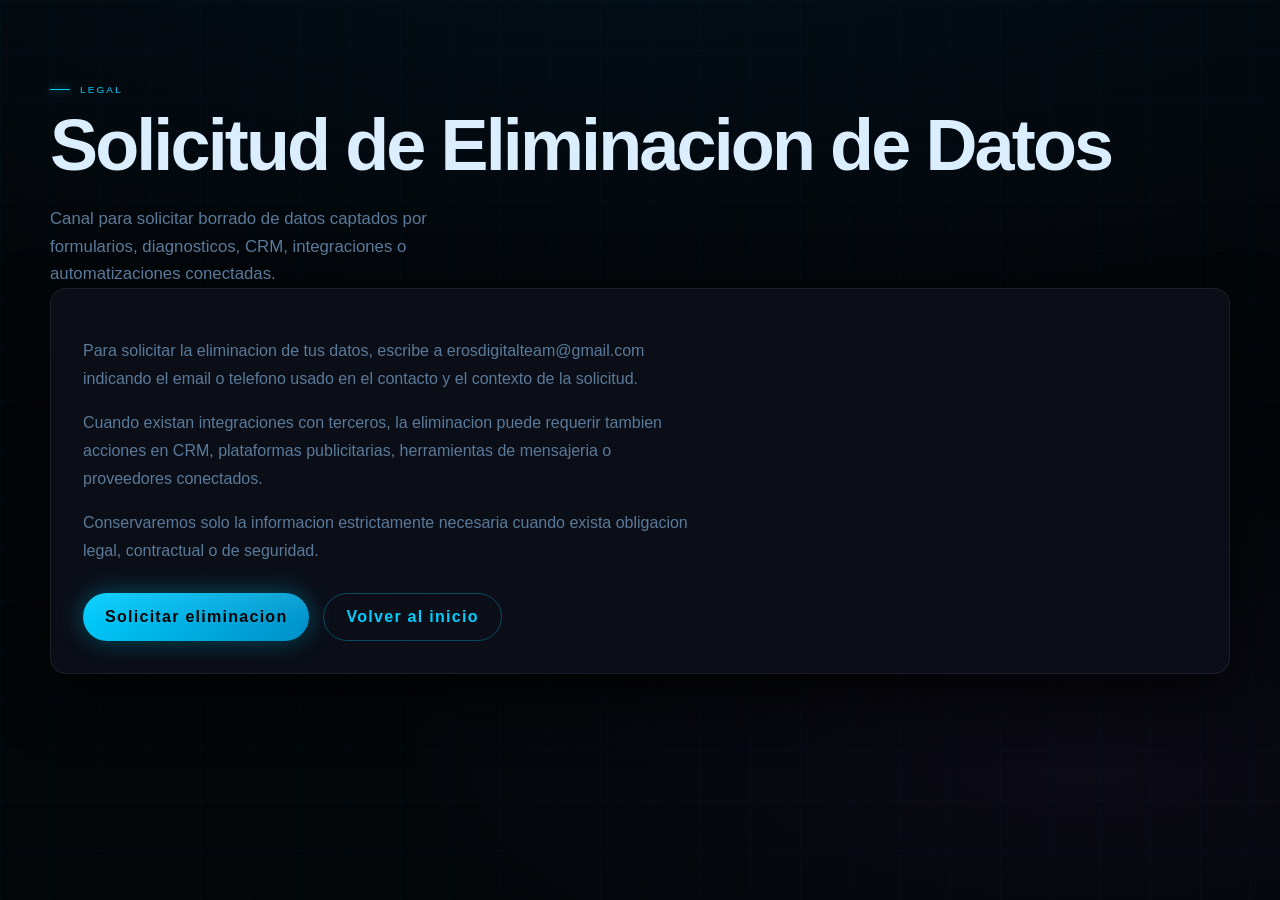
<file: data-deletion.html>
<!DOCTYPE html>
<html lang="es">
<head>
  <meta charset="UTF-8">
  <meta name="viewport" content="width=device-width, initial-scale=1.0">
  <title>Eliminacion de Datos | Eros Digital Team</title>
  <link rel="stylesheet" href="styles.css?v=20260312-1">
</head>
<body>
  <div class="site-shell">
    <main class="section">
      <p class="eyebrow">Legal</p>
      <h1>Solicitud de Eliminacion de Datos</h1>
      <p class="hero-text">Canal para solicitar borrado de datos captados por formularios, diagnosticos, CRM, integraciones o automatizaciones conectadas.</p>
      <div class="contact-card">
        <p>Para solicitar la eliminacion de tus datos, escribe a erosdigitalteam@gmail.com indicando el email o telefono usado en el contacto y el contexto de la solicitud.</p>
        <p>Cuando existan integraciones con terceros, la eliminacion puede requerir tambien acciones en CRM, plataformas publicitarias, herramientas de mensajeria o proveedores conectados.</p>
        <p>Conservaremos solo la informacion estrictamente necesaria cuando exista obligacion legal, contractual o de seguridad.</p>
        <div class="contact-actions">
          <a class="button" href="mailto:erosdigitalteam@gmail.com?subject=Solicitud%20de%20eliminacion%20de%20datos">Solicitar eliminacion</a>
          <a class="button button-ghost" href="index.html">Volver al inicio</a>
        </div>
      </div>
    </main>
  </div>
</body>
</html>
</file>
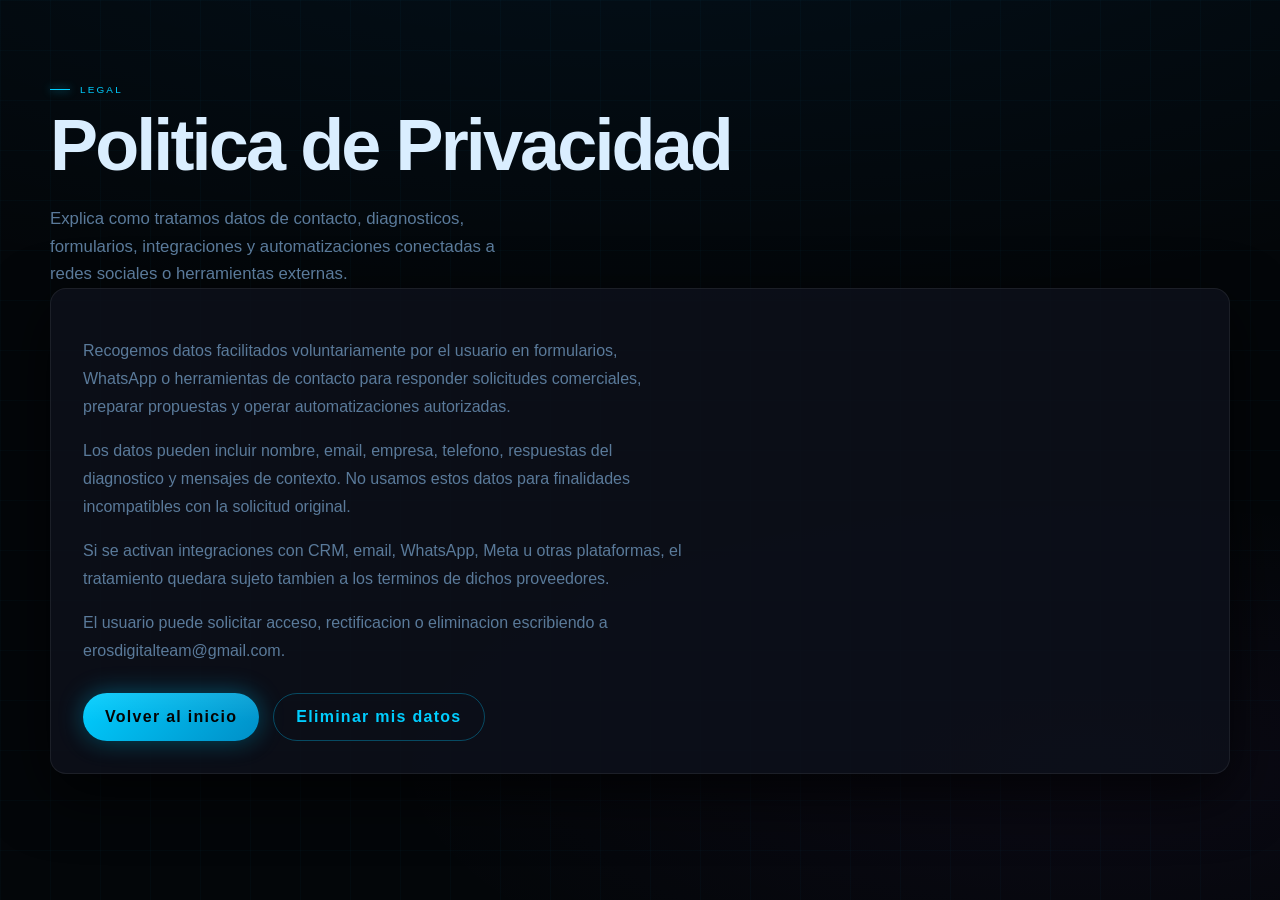
<file: privacy.html>
<!DOCTYPE html>
<html lang="es">
<head>
  <meta charset="UTF-8">
  <meta name="viewport" content="width=device-width, initial-scale=1.0">
  <title>Politica de Privacidad | Eros Digital Team</title>
  <link rel="stylesheet" href="styles.css?v=20260312-1">
</head>
<body>
  <div class="site-shell">
    <main class="section">
      <p class="eyebrow">Legal</p>
      <h1>Politica de Privacidad</h1>
      <p class="hero-text">Explica como tratamos datos de contacto, diagnosticos, formularios, integraciones y automatizaciones conectadas a redes sociales o herramientas externas.</p>
      <div class="contact-card">
        <p>Recogemos datos facilitados voluntariamente por el usuario en formularios, WhatsApp o herramientas de contacto para responder solicitudes comerciales, preparar propuestas y operar automatizaciones autorizadas.</p>
        <p>Los datos pueden incluir nombre, email, empresa, telefono, respuestas del diagnostico y mensajes de contexto. No usamos estos datos para finalidades incompatibles con la solicitud original.</p>
        <p>Si se activan integraciones con CRM, email, WhatsApp, Meta u otras plataformas, el tratamiento quedara sujeto tambien a los terminos de dichos proveedores.</p>
        <p>El usuario puede solicitar acceso, rectificacion o eliminacion escribiendo a erosdigitalteam@gmail.com.</p>
        <div class="contact-actions">
          <a class="button" href="index.html">Volver al inicio</a>
          <a class="button button-ghost" href="data-deletion.html">Eliminar mis datos</a>
        </div>
      </div>
    </main>
  </div>
</body>
</html>
</file>
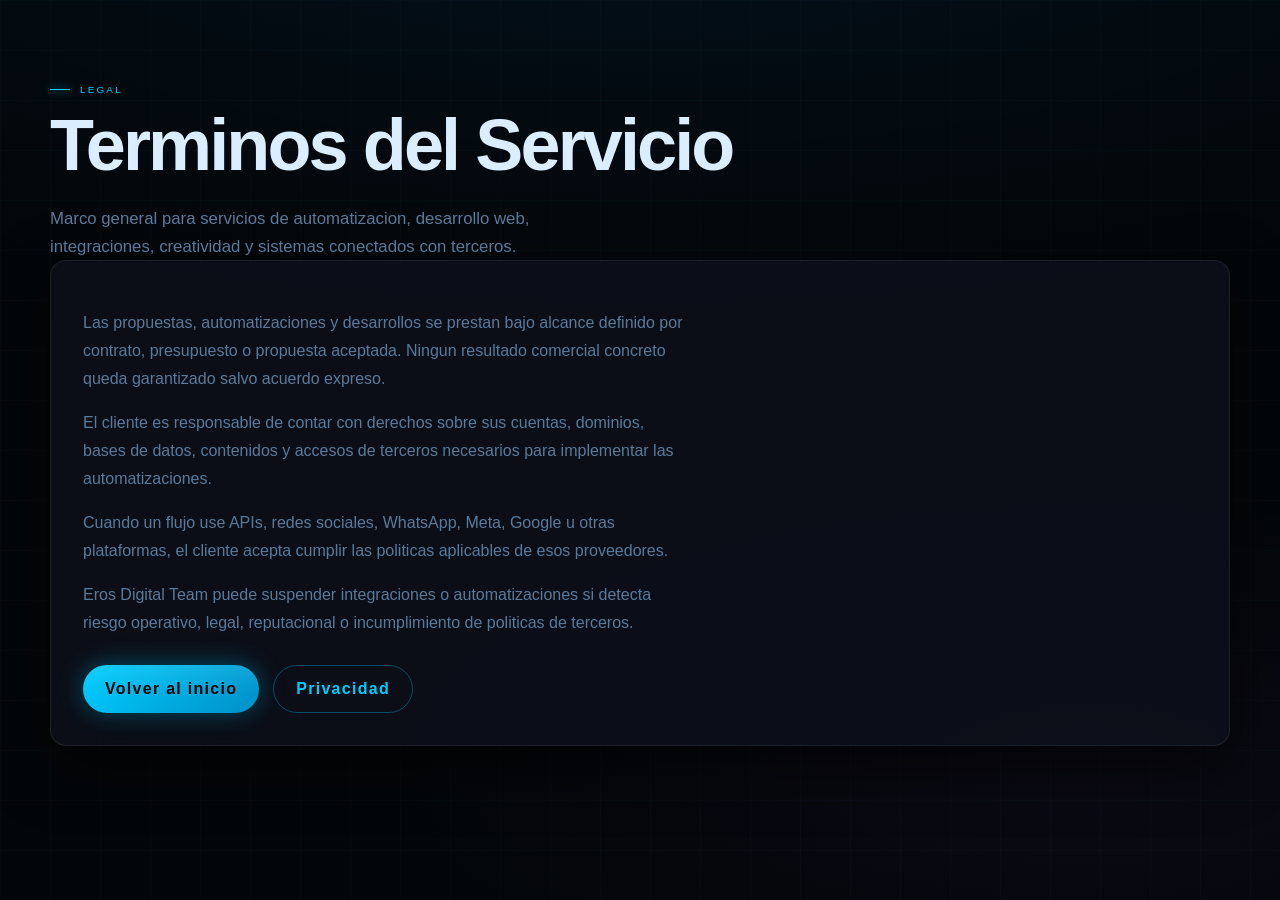
<file: terms.html>
<!DOCTYPE html>
<html lang="es">
<head>
  <meta charset="UTF-8">
  <meta name="viewport" content="width=device-width, initial-scale=1.0">
  <title>Terminos del Servicio | Eros Digital Team</title>
  <link rel="stylesheet" href="styles.css?v=20260312-1">
</head>
<body>
  <div class="site-shell">
    <main class="section">
      <p class="eyebrow">Legal</p>
      <h1>Terminos del Servicio</h1>
      <p class="hero-text">Marco general para servicios de automatizacion, desarrollo web, integraciones, creatividad y sistemas conectados con terceros.</p>
      <div class="contact-card">
        <p>Las propuestas, automatizaciones y desarrollos se prestan bajo alcance definido por contrato, presupuesto o propuesta aceptada. Ningun resultado comercial concreto queda garantizado salvo acuerdo expreso.</p>
        <p>El cliente es responsable de contar con derechos sobre sus cuentas, dominios, bases de datos, contenidos y accesos de terceros necesarios para implementar las automatizaciones.</p>
        <p>Cuando un flujo use APIs, redes sociales, WhatsApp, Meta, Google u otras plataformas, el cliente acepta cumplir las politicas aplicables de esos proveedores.</p>
        <p>Eros Digital Team puede suspender integraciones o automatizaciones si detecta riesgo operativo, legal, reputacional o incumplimiento de politicas de terceros.</p>
        <div class="contact-actions">
          <a class="button" href="index.html">Volver al inicio</a>
          <a class="button button-ghost" href="privacy.html">Privacidad</a>
        </div>
      </div>
    </main>
  </div>
</body>
</html>
</file>
<file: styles.css>
:root {
  --bg: #030609;
  --bg-soft: rgba(3, 8, 18, 0.95);
  --surface: rgba(5, 14, 30, 0.78);
  --surface-strong: rgba(2, 7, 16, 0.98);
  --line: rgba(0, 210, 255, 0.12);
  --text: #daeeff;
  --muted: #5a7a9a;
  --cyan: #00ceff;
  --violet: #a855f7;
  --shadow: 0 20px 60px rgba(0, 0, 0, 0.75);
  --shadow-elevated: 0 28px 80px rgba(0, 200, 255, 0.15), 0 1px 0 rgba(0, 200, 255, 0.07) inset;
  --glow-cyan: 0 0 30px rgba(0, 200, 255, 0.4);
  --glow-violet: 0 0 30px rgba(168, 85, 247, 0.4);
  --radius: 16px;
  --max-width: 1180px;
  --card-transition: transform 320ms cubic-bezier(0.22, 1, 0.36, 1), box-shadow 320ms ease, border-color 320ms ease;
}

* {
  box-sizing: border-box;
}

html {
  scroll-behavior: smooth;
  overflow-x: hidden;
  -webkit-font-smoothing: antialiased;
  -moz-osx-font-smoothing: grayscale;
}

body {
  margin: 0;
  min-height: 100vh;
  font-family: "Space Grotesk", sans-serif;
  color: var(--text);
  overflow-x: hidden;
  background-color: var(--bg);
  background-image:
    linear-gradient(rgba(0, 200, 255, 0.022) 1px, transparent 1px),
    linear-gradient(90deg, rgba(0, 200, 255, 0.022) 1px, transparent 1px),
    radial-gradient(ellipse 100% 50% at 50% -15%, rgba(0, 150, 255, 0.07), transparent),
    radial-gradient(ellipse 55% 30% at 85% 85%, rgba(168, 85, 247, 0.05), transparent);
  background-size: 50px 50px, 50px 50px, 100% 100%, 100% 100%;
}


body.menu-scrolled .topbar {
  background: rgba(8, 8, 14, 0.97);
  border-color: rgba(91, 143, 255, 0.14);
}

.site-shell {
  width: min(calc(100% - 32px), var(--max-width));
  margin: 20px auto 48px;
}

.section + .section:not(.results-section):not(.why-section):not(.cases-section):not(.packages-section):not(.launch-section):not(.faq-section):not(.stack-section) {
  border-top: 1px solid rgba(255, 255, 255, 0.045);
  padding-top: 56px;
}

.topbar {
  position: sticky;
  top: 16px;
  z-index: 10;
  display: flex;
  align-items: center;
  justify-content: space-between;
  gap: 18px;
  padding: 14px 20px;
  border: 1px solid rgba(255, 255, 255, 0.1);
  border-radius: 999px;
  backdrop-filter: blur(24px) saturate(1.4);
  -webkit-backdrop-filter: blur(24px) saturate(1.4);
  background: rgba(4, 10, 20, 0.7);
  box-shadow: 0 8px 32px rgba(0, 0, 0, 0.38), 0 1px 0 rgba(255,255,255,0.06) inset;
  transition: background 200ms ease, border-color 200ms ease, box-shadow 200ms ease;
}

.brand {
  display: inline-flex;
  align-items: center;
  gap: 14px;
  text-decoration: none;
  color: var(--text);
}

.brand-mark {
  display: inline-flex;
  align-items: center;
  justify-content: center;
  height: 64px;
  font-family: "Syncopate", sans-serif;
  font-size: 0.95rem;
  flex-shrink: 0;
}

.brand-logo {
  width: auto;
  height: 64px;
  object-fit: contain;
  filter: drop-shadow(0 0 10px rgba(0, 200, 255, 0.55)) drop-shadow(0 0 22px rgba(219, 104, 255, 0.4));
  transition: filter 320ms ease, transform 320ms ease;
}

.brand-copy strong {
  display: none;
}

.brand:hover .brand-logo {
  filter: drop-shadow(0 0 12px rgba(91, 143, 255, 0.85)) drop-shadow(0 0 26px rgba(219, 104, 255, 0.55));
  transform: scale(1.04);
}

.brand-copy {
  display: flex;
  flex-direction: column;
  gap: 4px;
}

.brand-copy strong,
.eyebrow,
.panel-topline,
.nav a,
.button,
.process-list span,
.chip-cloud span,
.chip-cloud button {
  letter-spacing: 0.08em;
}

.brand-copy small,
.hero-text,
.service-card p,
.process-list p,
.contact-card p {
  color: var(--muted);
}

.nav {
  display: inline-flex;
  gap: 22px;
}

.lang-switch {
  display: inline-flex;
  align-items: center;
  gap: 6px;
  padding: 6px;
  border-radius: 999px;
  border: 1px solid rgba(255, 255, 255, 0.08);
  background: rgba(255, 255, 255, 0.04);
}

.lang-btn {
  min-width: 42px;
  height: 36px;
  border: none;
  border-radius: 999px;
  background: transparent;
  color: var(--muted);
  font: inherit;
  font-size: 0.78rem;
  font-weight: 700;
  letter-spacing: 0.08em;
  cursor: pointer;
  transition: background 180ms ease, color 180ms ease, transform 180ms ease;
}

.lang-btn.is-active {
  background: rgba(91, 143, 255, 0.16);
  color: var(--text);
  box-shadow: 0 0 0 1px rgba(91, 143, 255, 0.28) inset;
}

.mobile-lang-switch {
  margin-bottom: 8px;
  width: fit-content;
}

.menu-toggle {
  display: none;
  width: 52px;
  height: 52px;
  border-radius: 16px;
  border: 1px solid rgba(255, 255, 255, 0.12);
  background: rgba(255, 255, 255, 0.04);
  color: var(--text);
  align-items: center;
  justify-content: center;
  flex-direction: column;
  gap: 6px;
  cursor: pointer;
}

.menu-toggle span {
  display: block;
  width: 18px;
  height: 2px;
  border-radius: 999px;
  background: var(--text);
  transition: transform 180ms ease, opacity 180ms ease;
}

body.menu-open .menu-toggle span:first-child {
  transform: translateY(4px) rotate(45deg);
}

body.menu-open .menu-toggle span:last-child {
  transform: translateY(-4px) rotate(-45deg);
}

.mobile-nav {
  display: none;
  flex-direction: column;
  gap: 12px;
  margin: 14px 0 0;
  padding: 18px;
  border-radius: 24px;
  border: 1px solid rgba(255, 255, 255, 0.08);
  background: rgba(4, 12, 23, 0.88);
  box-shadow: var(--shadow);
}

.mobile-nav a {
  color: var(--text);
  text-decoration: none;
  font-size: 0.92rem;
  text-transform: uppercase;
  letter-spacing: 0.08em;
}

.bottom-app-nav {
  display: none;
}

.bottom-app-link {
  color: var(--muted);
  text-decoration: none;
}

.floating-whatsapp {
  position: fixed;
  right: 20px;
  bottom: 24px;
  z-index: 35;
  display: inline-flex;
  align-items: center;
  justify-content: center;
  gap: 10px;
  min-height: 54px;
  padding: 0 18px;
  border-radius: 999px;
  background: rgba(7, 9, 18, 0.94);
  border: 1px solid rgba(52, 209, 123, 0.22);
  color: var(--text);
  font-size: 0.84rem;
  font-weight: 700;
  letter-spacing: 0.05em;
  text-transform: uppercase;
  text-decoration: none;
  box-shadow: 0 12px 36px rgba(0, 0, 0, 0.42);
  backdrop-filter: blur(20px);
  transition: transform 180ms ease, box-shadow 180ms ease, border-color 180ms ease;
}

.floating-whatsapp-icon {
  width: 20px;
  height: 20px;
  fill: #34d17b;
  flex: 0 0 auto;
}

.floating-whatsapp:hover,
.floating-whatsapp:focus-visible {
  transform: translateY(-2px);
  box-shadow: 0 18px 46px rgba(0, 0, 0, 0.5);
  border-color: rgba(52, 209, 123, 0.36);
}

.nav a {
  color: var(--muted);
  text-decoration: none;
  font-size: 0.84rem;
  text-transform: uppercase;
  letter-spacing: 0.07em;
  padding: 6px 4px;
  transition: color 180ms ease;
  position: relative;
}

.nav a::after {
  content: "";
  position: absolute;
  bottom: 0;
  left: 50%;
  width: 0;
  height: 2px;
  border-radius: 999px;
  background: var(--cyan);
  transform: translateX(-50%);
  transition: width 200ms ease;
}

.nav a:hover {
  color: var(--text);
}

.nav a:hover::after {
  width: 100%;
}

.button {
  position: relative;
  display: inline-flex;
  align-items: center;
  justify-content: center;
  min-height: 48px;
  padding: 0 22px;
  border-radius: 999px;
  border: 1px solid rgba(91, 143, 255, 0.3);
  background: #5b8fff;
  color: #ffffff;
  font-weight: 700;
  text-decoration: none;
  overflow: hidden;
  transition: transform 200ms ease, box-shadow 200ms ease, background 200ms ease;
}

.button::after {
  content: "";
  position: absolute;
  inset: 0;
  background: linear-gradient(to bottom, rgba(255,255,255,0.08), transparent 60%);
  pointer-events: none;
}

.button:hover,
.button:focus-visible {
  transform: translateY(-2px);
  box-shadow: 0 10px 28px rgba(91, 143, 255, 0.32);
  background: #6e9cff;
}

.button-secondary,
.button-ghost {
  background: transparent;
  color: var(--text);
  border-color: rgba(255, 255, 255, 0.14);
}

.button-secondary::after,
.button-ghost::after {
  display: none;
}

.button-secondary:hover,
.button-ghost:hover {
  border-color: rgba(91, 143, 255, 0.30);
  box-shadow: 0 6px 20px rgba(0, 0, 0, 0.28);
}

.hero,
.section {
  position: relative;
}

.hero {
  display: flex;
  flex-direction: column;
  align-items: flex-start;
  padding: 100px 0 72px;
  max-width: 680px;
}

.hero-copy {
  width: 100%;
}

.hero-copy .eyebrow {
  letter-spacing: 0.14em;
  margin-bottom: 20px;
}

.eyebrow {
  margin: 0 0 14px;
  color: var(--muted);
  text-transform: uppercase;
  font-size: 0.72rem;
  letter-spacing: 0.16em;
  display: inline-block;
}

h1,
h2,
h3 {
  margin: 0;
}

h1 {
  font-family: "Space Grotesk", sans-serif;
  font-size: clamp(2.6rem, 5vw, 5rem);
  line-height: 1.0;
  letter-spacing: -0.04em;
  text-wrap: balance;
}

h2 {
  font-size: clamp(1.6rem, 2.8vw, 2.6rem);
  line-height: 1.1;
  letter-spacing: -0.02em;
  text-wrap: balance;
}

h3 {
  font-size: 1.2rem;
  letter-spacing: -0.01em;
  text-wrap: balance;
}

.hero-text {
  max-width: 52ch;
  margin: 24px 0 0;
  font-size: 1.05rem;
  line-height: 1.65;
  text-wrap: pretty;
}

.hero-actions,
.contact-actions {
  display: flex;
  flex-wrap: wrap;
  gap: 14px;
  margin-top: 28px;
}

.signal-grid {
  display: grid;
  grid-template-columns: repeat(3, minmax(0, 1fr));
  gap: 16px;
  list-style: none;
  padding: 0;
  margin: 30px 0 0;
}

.signal-grid li,
.service-card,
.process-list article,
.contact-card,
.panel-frame {
  background: rgba(13, 16, 26, 0.9);
  border: 1px solid rgba(255, 255, 255, 0.07);
  border-radius: var(--radius);
  box-shadow: var(--shadow);
}

.signal-grid li {
  padding: 18px;
  display: flex;
  flex-direction: column;
  gap: 0;
}

.signal-grid strong {
  display: block;
  font-size: 1.4rem;
  font-weight: 700;
  letter-spacing: -0.03em;
  color: var(--text);
  font-variant-numeric: tabular-nums;
}

.signal-grid span {
  display: block;
  margin-top: 8px;
  color: var(--muted);
  font-size: 0.8rem;
  line-height: 1.4;
}

.panel-frame {
  position: relative;
  overflow: hidden;
  padding: 24px;
  min-height: 480px;
}

.wizard-shell {
  position: relative;
  overflow: hidden;
  padding: 24px;
  min-height: 540px;
  border-radius: var(--radius);
  background: rgba(13, 16, 26, 0.92);
  border: 1px solid rgba(255, 255, 255, 0.08);
  box-shadow: var(--shadow);
}

.hero-panel {
  position: relative;
  align-self: start;
}

.panel-frame::before {
  content: "";
  position: absolute;
  inset: 0;
  background: linear-gradient(155deg, rgba(91, 143, 255, 0.04), transparent 60%);
}

.wizard-shell::before {
  content: "";
  position: absolute;
  inset: 0;
  background: linear-gradient(155deg, rgba(91, 143, 255, 0.04), transparent 60%);
}

.wizard-shell > * {
  position: relative;
  z-index: 1;
}

.wizard-header h2 {
  max-width: 13ch;
  font-size: clamp(1.8rem, 2.3vw, 2.6rem);
  line-height: 1.06;
}

.wizard-intro {
  margin: 12px 0 0;
  max-width: 38ch;
  color: var(--muted);
  line-height: 1.6;
}

.wizard-progress {
  display: grid;
  grid-template-columns: auto 1fr auto;
  align-items: center;
  gap: 12px;
  margin: 0 0 18px;
}

.wizard-progress-current,
.wizard-progress-total,
.wizard-step-label,
.wizard-selection-list span,
.wizard-result-tag {
  font-size: 0.76rem;
  letter-spacing: 0.08em;
  text-transform: uppercase;
}

.wizard-progress-current,
.wizard-progress-total,
.wizard-step-label {
  color: var(--muted);
}

.wizard-result-tag {
  color: var(--cyan);
}

.wizard-progress-bar {
  height: 3px;
  border-radius: 999px;
  overflow: hidden;
  background: rgba(255, 255, 255, 0.08);
  border: 1px solid rgba(255, 255, 255, 0.06);
}

.wizard-progress-fill {
  display: block;
  width: 33.333%;
  height: 100%;
  border-radius: inherit;
  background: var(--cyan);
  transition: width 220ms ease;
}

.wizard-step-meta {
  margin-top: 20px;
}

.wizard-step-meta.is-hidden,
.wizard-options.is-hidden,
.wizard-selection-list.is-hidden,
.wizard-step-actions.is-hidden {
  display: none;
}

.wizard-question {
  display: block;
  margin-top: 8px;
  font-size: 1.08rem;
}

.wizard-options {
  display: grid;
  grid-template-columns: repeat(2, minmax(0, 1fr));
  gap: 12px;
  margin-top: 18px;
}

.wizard-options[role="list"] {
  align-content: start;
}

.wizard-option {
  display: flex;
  flex-direction: column;
  gap: 8px;
  min-height: 122px;
  padding: 16px;
  text-align: left;
  border-radius: 20px;
  border: 1px solid rgba(255, 255, 255, 0.08);
  background: rgba(255, 255, 255, 0.04);
  color: var(--text);
  font: inherit;
  cursor: pointer;
  transition: transform 180ms ease, border-color 180ms ease, background 180ms ease;
}

.wizard-option:hover,
.wizard-option:focus-visible {
  transform: translateY(-2px);
  border-color: rgba(91, 143, 255, 0.28);
  background: rgba(91, 143, 255, 0.06);
}

.wizard-option.is-selected {
  border-color: rgba(91, 143, 255, 0.38);
  background: rgba(91, 143, 255, 0.09);
  box-shadow: 0 0 0 1px rgba(91, 143, 255, 0.10) inset;
}

.wizard-option small {
  color: var(--muted);
  line-height: 1.55;
}

.section-heading {
  display: grid;
  gap: 10px;
}

.wizard-step-actions {
  margin-top: 14px;
}

.wizard-step-actions .button[disabled] {
  opacity: 0.5;
  cursor: not-allowed;
  pointer-events: none;
}

.wizard-summary {
  margin-top: 18px;
  padding-top: 18px;
  border-top: 1px solid rgba(255, 255, 255, 0.08);
}

.wizard-selection-list {
  display: flex;
  flex-wrap: wrap;
  gap: 10px;
}

.wizard-selection-list div {
  min-width: 110px;
  padding: 12px 14px;
  border-radius: 16px;
  background: rgba(255, 255, 255, 0.04);
  border: 1px solid rgba(255, 255, 255, 0.08);
}

.wizard-selection-list div.is-empty {
  display: none;
}

.wizard-selection-list strong {
  display: block;
  margin-top: 6px;
  font-size: 0.88rem;
  line-height: 1.35;
}

.wizard-result-card {
  padding: 20px;
  border-radius: 20px;
  background: rgba(255, 255, 255, 0.04);
  border: 1px solid rgba(255, 255, 255, 0.08);
  margin-top: 16px;
}

.wizard-result-card.is-hidden {
  display: none;
}

.wizard-result-title {
  margin-top: 10px;
}

.wizard-result-text {
  margin: 12px 0 0;
  color: var(--muted);
  line-height: 1.7;
}

.wizard-result-meta {
  display: grid;
  grid-template-columns: repeat(2, minmax(0, 1fr));
  gap: 12px;
  margin-top: 18px;
}

.wizard-result-meta div {
  padding: 14px 16px;
  border-radius: 16px;
  background: rgba(255, 255, 255, 0.04);
  border: 1px solid rgba(255, 255, 255, 0.08);
}

.wizard-result-meta-label {
  display: block;
  font-size: 0.74rem;
  text-transform: uppercase;
  letter-spacing: 0.08em;
  color: var(--muted);
}

.wizard-result-package,
.wizard-result-priority {
  display: block;
  margin-top: 8px;
  font-size: 1rem;
  line-height: 1.45;
}

.wizard-ai-card {
  margin-top: 18px;
  padding: 18px;
  border-radius: 18px;
  background: rgba(91, 143, 255, 0.06);
  border: 1px solid rgba(91, 143, 255, 0.14);
}

.wizard-ai-card.is-hidden {
  display: none;
}

.wizard-ai-head {
  display: flex;
  align-items: center;
  justify-content: space-between;
  gap: 12px;
}

.wizard-ai-tag {
  font-size: 0.74rem;
  text-transform: uppercase;
  letter-spacing: 0.08em;
  color: var(--muted);
}

.wizard-ai-status {
  font-size: 0.88rem;
  color: var(--text);
}

.wizard-ai-body {
  margin-top: 14px;
}

.wizard-ai-title {
  margin: 0;
  font-size: 1rem;
}

.wizard-ai-summary {
  margin: 10px 0 0;
  color: var(--muted);
  line-height: 1.7;
}

.wizard-ai-points {
  margin: 14px 0 0;
  padding-left: 18px;
  display: grid;
  gap: 8px;
}

.wizard-ai-points li {
  line-height: 1.6;
}

.wizard-result-list {
  display: grid;
  gap: 10px;
  padding-left: 20px;
  margin: 18px 0 0;
  color: var(--text);
}

.wizard-result-list li {
  line-height: 1.6;
}

.wizard-result-contact {
  margin: 18px 0 0;
  color: var(--muted);
  line-height: 1.65;
}

.wizard-result-actions {
  display: flex;
  flex-wrap: wrap;
  gap: 12px;
  margin-top: 22px;
}

@media (max-width: 1360px) {
  h1 {
    font-size: clamp(2.4rem, 6vw, 4.5rem);
  }
}

.panel-topline,
.flow-card span {
  position: relative;
  z-index: 1;
  color: var(--muted);
  font-size: 0.78rem;
  text-transform: uppercase;
}

.panel-topline {
  display: flex;
  justify-content: space-between;
  gap: 12px;
}

.flow-card {
  position: relative;
  z-index: 1;
  margin-top: 22px;
  padding: 18px;
  border-radius: 20px;
  background: rgba(13, 16, 26, 0.88);
  border: 1px solid rgba(91, 143, 255, 0.12);
}

.flow-primary {
  margin-top: 42px;
}

.flow-card strong {
  display: block;
  margin-top: 10px;
  font-size: 1.15rem;
}

.flow-line {
  position: relative;
  z-index: 1;
  width: 2px;
  height: 50px;
  margin: 8px 0 8px 20px;
  background: linear-gradient(rgba(255, 255, 255, 0.12), transparent);
}

.panel-badges {
  position: relative;
  z-index: 1;
  display: flex;
  flex-wrap: wrap;
  gap: 12px;
  margin-top: 26px;
}

.panel-badges span,
.chip-cloud span,
.chip-cloud button {
  padding: 10px 14px;
  border-radius: 999px;
  background: rgba(255, 255, 255, 0.06);
  border: 1px solid rgba(255, 255, 255, 0.08);
}

.chip-cloud button {
  font: inherit;
  color: var(--text);
  cursor: pointer;
  appearance: none;
  transition: border-color 180ms ease, background 180ms ease, transform 180ms ease, box-shadow 180ms ease;
}

.chip-cloud button:hover,
.chip-cloud button:focus-visible {
  border-color: rgba(91, 143, 255, 0.22);
  background: rgba(91, 143, 255, 0.07);
  transform: translateY(-1px);
}

.chip-cloud button.is-selected {
  border-color: rgba(91, 143, 255, 0.34);
  background: rgba(91, 143, 255, 0.11);
  box-shadow: 0 0 0 3px rgba(91, 143, 255, 0.06);
}

.section {
  padding: 56px 0;
}

.section-heading {
  max-width: 760px;
  display: grid;
  gap: 12px;
}

.cards-grid {
  display: grid;
  grid-template-columns: repeat(3, minmax(0, 1fr));
  gap: 20px;
  margin-top: 28px;
}

.app-carousel {
  margin-top: 28px;
}

.app-carousel-topbar {
  display: flex;
  align-items: center;
  justify-content: space-between;
  gap: 16px;
  margin-bottom: 14px;
}

.app-carousel-note {
  margin: 0;
  color: var(--muted);
  font-size: 0.9rem;
}

.app-carousel-controls {
  display: inline-flex;
  gap: 8px;
}

.app-carousel-inline-bar {
  display: flex;
  justify-content: flex-end;
  margin-bottom: 14px;
}

.app-carousel-inline-bar-start {
  justify-content: flex-start;
  margin-top: 18px;
}

.app-carousel-btn {
  width: 42px;
  height: 42px;
  border-radius: 999px;
  border: 1px solid rgba(255, 255, 255, 0.12);
  background: rgba(255, 255, 255, 0.04);
  color: var(--text);
  font: inherit;
  cursor: pointer;
  transition: transform 180ms ease, border-color 180ms ease, background 180ms ease, box-shadow 180ms ease;
}

.app-carousel-btn:hover,
.app-carousel-btn:focus-visible {
  transform: translateY(-2px);
  border-color: rgba(91, 143, 255, 0.22);
  background: rgba(91, 143, 255, 0.07);
  box-shadow: 0 8px 20px rgba(0, 0, 0, 0.28);
}

.app-carousel-track {
  display: flex;
  gap: 20px;
  overflow-x: auto;
  padding-bottom: 8px;
  scroll-behavior: smooth;
  scrollbar-width: none;
  -webkit-overflow-scrolling: touch;
  touch-action: pan-x pinch-zoom;
  cursor: grab;
}

.app-carousel-track > * {
  flex: 0 0 min(520px, calc(52% - 10px));
  max-width: min(520px, calc(52% - 10px));
  cursor: pointer;
  opacity: 0.68;
  transform: scale(0.97);
  filter: saturate(0.9);
  transition: transform 260ms ease, opacity 260ms ease, border-color 260ms ease, box-shadow 260ms ease, filter 260ms ease;
}

.app-carousel-track > *.is-current {
  cursor: default;
  opacity: 1;
  transform: scale(1);
  filter: saturate(1);
}

.app-carousel-track.why-grid > *,
.app-carousel-track.process-list > * {
  flex-basis: min(440px, calc(52% - 10px));
  max-width: min(440px, calc(52% - 10px));
}

#processCarousel > * {
  flex-basis: min(500px, calc(100% - 56px));
  max-width: min(500px, calc(100% - 56px));
  justify-self: start;
}

#processCarousel {
  display: grid;
  overflow: hidden;
  align-items: start;
  min-height: 220px;
}

#processCarousel > * {
  grid-area: 1 / 1;
  opacity: 0;
  pointer-events: none;
  transform: translateX(24px) scale(0.985);
  transition: opacity 260ms ease, transform 260ms ease, border-color 260ms ease, box-shadow 260ms ease;
}

#processCarousel > *.is-current {
  opacity: 1;
  pointer-events: auto;
  transform: translateX(0) scale(1);
}

.app-carousel-track.results-grid > *,
.app-carousel-track.cases-grid > *,
.app-carousel-track.packages-grid > *,
.app-carousel-track.testimonials-grid > * {
  flex-basis: min(560px, calc(54% - 10px));
  max-width: min(560px, calc(54% - 10px));
}

.app-carousel .app-carousel-track {
  margin-top: 0;
}

.app-carousel-track.is-dragging {
  cursor: grabbing;
  scroll-behavior: auto;
}

.app-carousel-track::-webkit-scrollbar {
  display: none;
}

.service-card {
  position: relative;
  overflow: hidden;
  padding: 26px;
}

.service-card::before {
  display: none;
}

.service-card p {
  margin: 14px 0 0;
  line-height: 1.7;
}

.service-card-icon {
  display: block;
  width: 38px;
  height: 38px;
  margin-bottom: 18px;
  stroke: currentColor;
  fill: none;
  stroke-width: 1.6;
  stroke-linecap: round;
  stroke-linejoin: round;
  flex-shrink: 0;
}

.accent-cyan .service-card-icon,
.accent-pink .service-card-icon,
.accent-gold .service-card-icon {
  color: var(--muted);
  filter: none;
}

.service-card,
.why-card,
.result-card,
.case-card,
.package-card {
  transition: var(--card-transition);
}

.service-card:hover,
.why-card:hover,
.result-card:hover,
.case-card:hover,
.package-card:hover {
  transform: translateY(-4px);
  border-color: rgba(91, 143, 255, 0.18);
  box-shadow: var(--shadow-elevated);
}

.why-section {
  display: flex;
  flex-direction: column;
  gap: 28px;
}

.why-grid {
  display: grid;
  grid-template-columns: repeat(4, minmax(0, 1fr));
  gap: 18px;
}

.why-card {
  padding: 24px;
  border-radius: 22px;
  background: rgba(13, 16, 26, 0.9);
  border: 1px solid rgba(255, 255, 255, 0.07);
  box-shadow: var(--shadow);
}

.why-grid[data-sequence] > .why-card,
.process-list[data-sequence] > article {
  will-change: transform, opacity, box-shadow, border-color;
}

.why-grid[data-sequence] > .why-card.is-featured {
  opacity: 1;
  transform: scale(1);
  border-color: rgba(91, 143, 255, 0.26);
  box-shadow: 0 20px 56px rgba(0, 0, 0, 0.52), 0 0 0 1px rgba(91, 143, 255, 0.08) inset;
  animation: cardPulse 900ms ease;
}

.why-card span {
  display: inline-flex;
  align-items: center;
  justify-content: center;
  width: 32px;
  height: 32px;
  margin-bottom: 16px;
  border-radius: 10px;
  background: rgba(91, 143, 255, 0.10);
  border: 1px solid rgba(91, 143, 255, 0.18);
  color: var(--text);
  font-size: 0.72rem;
  font-weight: 700;
  text-transform: uppercase;
  letter-spacing: 0.06em;
}

.why-card p {
  margin: 12px 0 0;
  color: var(--muted);
  line-height: 1.7;
}

.split-section {
  display: grid;
  grid-template-columns: 0.8fr 1.2fr;
  gap: 26px;
  align-items: start;
}

.process-list {
  display: grid;
  grid-template-columns: repeat(2, minmax(0, 1fr));
  gap: 18px;
}

.process-list article {
  padding: 18px 20px;
}

.process-list[data-sequence] > article {
  opacity: 0.18;
  transform: translateY(18px) scale(0.96);
}

.process-list[data-sequence] > article.is-featured {
  opacity: 1;
  transform: translateY(0) scale(1);
  border-color: rgba(91, 143, 255, 0.20);
  box-shadow: 0 20px 50px rgba(0, 0, 0, 0.48);
}

.process-list span {
  display: inline-block;
  margin-bottom: 12px;
  color: var(--muted);
  font-size: 0.78rem;
}

.process-list p {
  margin: 10px 0 0;
  line-height: 1.55;
}

.chip-cloud {
  display: flex;
  flex-wrap: wrap;
  gap: 14px;
  margin-top: 28px;
}

.chip-cloud-note {
  margin: 12px 0 0;
  color: var(--muted);
  line-height: 1.65;
}

.results-section {
  display: flex;
  flex-direction: column;
  gap: 28px;
}

.results-grid {
  display: grid;
  grid-template-columns: repeat(3, minmax(0, 1fr));
  gap: 20px;
}

.app-carousel-track.cards-grid,
.app-carousel-track.why-grid,
.app-carousel-track.process-list,
.app-carousel-track.results-grid,
.app-carousel-track.cases-grid,
.app-carousel-track.packages-grid,
.app-carousel-track.launch-timeline,
.app-carousel-track.testimonials-grid {
  display: flex;
  grid-template-columns: none;
}

.result-card {
  padding: 28px;
  background: rgba(13, 16, 26, 0.9);
  border: 1px solid rgba(255, 255, 255, 0.07);
  border-radius: var(--radius);
  box-shadow: var(--shadow);
}

.result-kicker {
  display: inline-block;
  margin-bottom: 14px;
  font-size: 0.78rem;
  color: var(--muted);
  text-transform: uppercase;
  letter-spacing: 0.08em;
}

.result-card strong {
  display: block;
  font-size: 1.35rem;
  line-height: 1.15;
}

.result-card p {
  margin: 14px 0 0;
  line-height: 1.7;
  color: var(--muted);
}

.proof-strip {
  display: grid;
  grid-template-columns: repeat(3, minmax(0, 1fr));
  gap: 16px;
}

.proof-strip div {
  padding: 18px 20px;
  border-radius: 18px;
  background: rgba(255, 255, 255, 0.03);
  border: 1px solid rgba(91, 143, 255, 0.10);
}

.proof-strip strong {
  display: block;
  font-size: 1rem;
}

.proof-strip span {
  display: block;
  margin-top: 8px;
  color: var(--muted);
  line-height: 1.6;
}

.faq-section {
  display: flex;
  flex-direction: column;
  gap: 28px;
}

.faq-list {
  display: grid;
  gap: 16px;
}

.faq-item {
  padding: 0 22px;
  background: rgba(11, 12, 20, 0.88);
  border: 1px solid rgba(255, 255, 255, 0.07);
  border-radius: 20px;
  box-shadow: var(--shadow);
}

.faq-item summary {
  list-style: none;
  cursor: pointer;
  padding: 22px 0;
  font-size: 1rem;
  font-weight: 700;
  position: relative;
  padding-right: 32px;
}

.faq-item summary::-webkit-details-marker {
  display: none;
}

.faq-item summary::after {
  content: "+";
  position: absolute;
  right: 0;
  top: 50%;
  transform: translateY(-50%);
  font-size: 1.4rem;
  color: var(--muted);
}

.faq-item[open] summary::after {
  content: "-";
}

.faq-item p {
  margin: 0 0 22px;
  color: var(--muted);
  line-height: 1.75;
  max-width: 72ch;
}

.cases-section {
  display: flex;
  flex-direction: column;
  gap: 28px;
}

.cases-grid {
  display: flex;
  grid-template-columns: none;
  gap: 20px;
}

.case-card {
  display: flex;
  flex-direction: column;
  gap: 16px;
  padding: 28px;
  border-radius: var(--radius);
  background: rgba(13, 16, 26, 0.92);
  border: 1px solid rgba(255, 255, 255, 0.07);
  box-shadow: var(--shadow);
  transition: var(--card-transition);
  position: relative;
  overflow: hidden;
}

.case-card::before {
  content: "";
  position: absolute;
  inset: 0;
  background: linear-gradient(145deg, rgba(91, 143, 255, 0.05), transparent 55%);
  pointer-events: none;
}

.case-card:hover {
  transform: translateY(-4px);
  border-color: rgba(91, 143, 255, 0.22);
  box-shadow: var(--shadow-elevated);
}

.case-tag {
  display: inline-flex;
  align-self: flex-start;
  margin-bottom: 4px;
  padding: 4px 12px;
  border-radius: 999px;
  background: rgba(91, 143, 255, 0.1);
  border: 1px solid rgba(91, 143, 255, 0.22);
  color: var(--cyan);
  font-size: 0.68rem;
  font-weight: 700;
  text-transform: uppercase;
  letter-spacing: 0.08em;
}

.case-card h3 {
  margin: 0;
  font-size: 1.05rem;
  line-height: 1.3;
}

.case-card p {
  margin: 0;
  font-size: 0.88rem;
  line-height: 1.6;
  color: var(--muted);
}

.case-card ul {
  margin: 6px 0 0;
  padding: 0;
  list-style: none;
  display: flex;
  flex-direction: column;
  gap: 8px;
}

.case-card li {
  position: relative;
  padding-left: 16px;
  color: var(--muted);
  font-size: 0.82rem;
  line-height: 1.55;
}

.case-card li::before {
  content: "";
  position: absolute;
  left: 0;
  top: 9px;
  width: 6px;
  height: 6px;
  border-radius: 50%;
  background: rgba(91, 143, 255, 0.55);
}

.packages-section {
  display: flex;
  flex-direction: column;
  gap: 28px;
}

.packages-grid {
  display: grid;
  grid-template-columns: repeat(3, minmax(0, 1fr));
  gap: 20px;
}

.package-card {
  padding: 28px;
  border-radius: var(--radius);
  background: rgba(13, 16, 26, 0.9);
  border: 1px solid rgba(255, 255, 255, 0.07);
  box-shadow: var(--shadow);
}

.package-card-featured {
  border-color: rgba(91, 143, 255, 0.24);
  box-shadow: 0 24px 60px rgba(0, 0, 0, 0.52), 0 0 0 1px rgba(91, 143, 255, 0.08) inset;
}

.package-tag {
  display: inline-block;
  margin-bottom: 12px;
  padding: 8px 12px;
  border-radius: 999px;
  background: rgba(255, 255, 255, 0.06);
  border: 1px solid rgba(255, 255, 255, 0.08);
  color: var(--muted);
  font-size: 0.74rem;
  text-transform: uppercase;
  letter-spacing: 0.08em;
}

.package-card p {
  margin: 14px 0 0;
  line-height: 1.7;
  color: var(--muted);
}

.package-card ul,
.contact-points {
  margin: 18px 0 0;
  padding: 0;
  list-style: none;
  display: grid;
  gap: 10px;
}

  .contact-trust-chips {
    display: flex;
    margin-top: 16px;
  }

  .contact-points {
    display: grid;
    gap: 8px;
    margin-top: 14px;
  }

  .quick-request-panel {
    display: grid;
    gap: 10px;
  }

.package-card li,
.contact-points li {
  position: relative;
  padding-left: 18px;
  color: var(--text);
  line-height: 1.6;
}

.package-card li::before,
.contact-points li::before {
  content: "";
  position: absolute;
  left: 0;
  top: 11px;
  width: 8px;
  height: 8px;
  border-radius: 50%;
  background: rgba(255, 255, 255, 0.18);
}

.launch-section {
  display: flex;
  flex-direction: column;
  gap: 28px;
}

.launch-layout {
  display: grid;
  grid-template-columns: 1.2fr 0.8fr;
  gap: 20px;
}

.launch-timeline {
  display: grid;
  gap: 16px;
}

.launch-timeline article,
.launch-card {
  padding: 24px;
  border-radius: 22px;
  background: rgba(13, 16, 26, 0.9);
  border: 1px solid rgba(255, 255, 255, 0.07);
  box-shadow: var(--shadow);
}

.launch-timeline span {
  display: inline-block;
  margin-bottom: 12px;
  color: var(--muted);
  font-size: 0.76rem;
  text-transform: uppercase;
  letter-spacing: 0.08em;
}

.launch-timeline p,
.launch-card li {
  color: var(--muted);
  line-height: 1.7;
}

.launch-card ul {
  margin: 18px 0 0;
  padding: 0;
  list-style: none;
  display: grid;
  gap: 10px;
}

.launch-card li {
  position: relative;
  padding-left: 18px;
}

.launch-card li::before {
  content: "";
  position: absolute;
  left: 0;
  top: 11px;
  width: 8px;
  height: 8px;
  border-radius: 50%;
  background: rgba(255, 255, 255, 0.15);
}

.cta-ribbon {
  margin: 10px 0 0;
  padding: 22px 24px;
  display: flex;
  align-items: center;
  justify-content: space-between;
  gap: 18px;
  border-radius: 22px;
  background: rgba(91, 143, 255, 0.07);
  border: 1px solid rgba(91, 143, 255, 0.14);
  box-shadow: var(--shadow);
}

.cta-ribbon strong {
  display: block;
  color: var(--text);
  margin-bottom: 8px;
}

.cta-ribbon span {
  color: var(--muted);
  line-height: 1.6;
}

.site-footer {
  display: flex;
  align-items: center;
  justify-content: space-between;
  gap: 18px;
  padding: 24px 4px 12px;
  color: var(--muted);
}

.site-footer strong {
  display: block;
  color: var(--text);
  margin-bottom: 6px;
}

.site-footer span {
  display: block;
  max-width: 44ch;
  line-height: 1.6;
}

.footer-links {
  display: flex;
  flex-wrap: wrap;
  gap: 16px;
}

.footer-links a {
  color: var(--text);
  text-decoration: none;
  text-transform: uppercase;
  letter-spacing: 0.08em;
  font-size: 0.78rem;
}

.footer-brand {
  display: flex;
  align-items: center;
  gap: 16px;
}

.footer-logo {
  width: auto;
  height: 104px;
  object-fit: contain;
  filter: drop-shadow(0 0 10px rgba(0, 200, 255, 0.5)) drop-shadow(0 0 22px rgba(219, 104, 255, 0.35));
}

.footer-brand > div strong {
  display: none;
}

.contact-card {
  padding: 32px;
}

.contact-layout {
  display: grid;
  grid-template-columns: 1fr 1fr;
  gap: 20px;
}

.contact-card p {
  max-width: 68ch;
  line-height: 1.75;
}

.contact-form {
  padding: 32px;
  border-radius: var(--radius);
  background: rgba(13, 16, 26, 0.9);
  border: 1px solid rgba(255, 255, 255, 0.07);
  box-shadow: var(--shadow);
  display: grid;
  gap: 14px;
}

.quick-request-panel {
  display: grid;
  gap: 14px;
  margin-bottom: 4px;
  padding: 18px;
  border-radius: 20px;
  background: rgba(255, 255, 255, 0.03);
  border: 1px solid rgba(91, 143, 255, 0.09);
}

.quick-request-copy {
  display: grid;
  gap: 6px;
}

.quick-request-title {
  font-size: 0.92rem;
  letter-spacing: 0.08em;
  text-transform: uppercase;
  color: var(--text);
}

.quick-request-text {
  margin: 0;
  color: var(--muted);
  line-height: 1.6;
}

.quick-ticket-cloud {
  margin-top: 0;
  gap: 10px;
}

.quick-ticket-summary {
  margin: 0;
  color: #cce8ff;
  line-height: 1.6;
}

.quick-ticket-summary.is-empty {
  color: var(--muted);
}

.form-heading p,
.form-heading h3 {
  margin: 0;
}

.form-heading h3 {
  font-size: 1.35rem;
}

.form-heading p:last-child {
  margin-top: 10px;
  color: var(--muted);
  line-height: 1.7;
}

.contact-form label {
  display: grid;
  gap: 8px;
}

.contact-form span {
  font-size: 0.82rem;
  letter-spacing: 0.05em;
  text-transform: uppercase;
  color: var(--muted);
}

.contact-form input,
.contact-form select,
.contact-form textarea {
  width: 100%;
  border: 1px solid rgba(255, 255, 255, 0.12);
  border-radius: 16px;
  background: rgba(255, 255, 255, 0.05);
  color: var(--text);
  padding: 14px 16px;
  font: inherit;
  outline: none;
  transition: border-color 180ms ease, box-shadow 180ms ease, background 180ms ease;
}

.contact-form select {
  appearance: none;
  -webkit-appearance: none;
  -moz-appearance: none;
  color-scheme: dark;
  background-image:
    linear-gradient(45deg, transparent 50%, rgba(245, 247, 251, 0.86) 50%),
    linear-gradient(135deg, rgba(245, 247, 251, 0.86) 50%, transparent 50%);
  background-position:
    calc(100% - 22px) calc(50% - 2px),
    calc(100% - 14px) calc(50% - 2px);
  background-size: 8px 8px, 8px 8px;
  background-repeat: no-repeat;
  padding-right: 42px;
}

.contact-form select option,
.contact-form select optgroup {
  background: #0a0a14;
  color: #f5f7fb;
}

.contact-form select option[value=""] {
  color: #9ab0ca;
}

.contact-form input::placeholder,
.contact-form textarea::placeholder {
  color: #8ea3c0;
}

.contact-form input:focus,
.contact-form select:focus,
.contact-form textarea:focus {
  border-color: rgba(91, 143, 255, 0.36);
  box-shadow: 0 0 0 4px rgba(91, 143, 255, 0.08);
  background: rgba(255, 255, 255, 0.06);
}

.contact-form textarea {
  resize: vertical;
  min-height: 132px;
}

.form-note {
  color: var(--muted);
  line-height: 1.6;
}

.form-success-card {
  display: grid;
  gap: 6px;
  padding: 14px 16px;
  border-radius: 16px;
  background: linear-gradient(180deg, rgba(52, 209, 123, 0.16), rgba(142, 255, 192, 0.08));
  border: 1px solid rgba(142, 255, 192, 0.28);
}

.form-success-card strong {
  color: #dfffea;
  font-size: 0.95rem;
}

.form-success-card span {
  color: #bff5d4;
  font-size: 0.86rem;
  line-height: 1.5;
  text-transform: none;
  letter-spacing: 0;
}

.form-success-card.is-hidden {
  display: none;
}

.form-status {
  margin: 0;
  min-height: 1.4em;
  color: var(--muted);
  font-size: 0.88rem;
  line-height: 1.5;
}

.form-status.is-success {
  color: #8effc0;
}

.form-status.is-error {
  color: #ff9f9f;
}

.contact-form button[disabled] {
  opacity: 0.7;
  cursor: wait;
  pointer-events: none;
}

.form-honeypot {
  display: none;
}

.chat-widget {
  position: fixed;
  left: 18px;
  bottom: 18px;
  z-index: 31;
  display: grid;
  gap: 12px;
}

.chat-launcher {
  display: inline-flex;
  align-items: center;
  justify-content: center;
  gap: 10px;
  min-height: 54px;
  padding: 0 18px;
  border-radius: 999px;
  border: 1px solid rgba(91, 143, 255, 0.16);
  background: rgba(7, 9, 18, 0.94);
  color: var(--text);
  font: inherit;
  font-weight: 700;
  cursor: pointer;
  box-shadow: 0 12px 36px rgba(0, 0, 0, 0.4);
  backdrop-filter: blur(20px);
}

.chat-launcher-dot {
  width: 10px;
  height: 10px;
  border-radius: 999px;
  background: var(--cyan);
  box-shadow: 0 0 0 5px rgba(91, 143, 255, 0.10);
}

.chat-panel {
  width: min(380px, calc(100vw - 32px));
  max-height: min(72vh, 680px);
  padding: 18px;
  border-radius: 24px;
  border: 1px solid rgba(91, 143, 255, 0.14);
  background: rgba(10, 12, 22, 0.97);
  box-shadow: 0 28px 70px rgba(0, 0, 0, 0.52);
  backdrop-filter: blur(22px);
  display: grid;
  grid-template-rows: auto auto 1fr auto auto;
  gap: 14px;
}

.chat-panel.is-hidden {
  display: none;
}

.chat-panel-header,
.chat-panel-heading,
.chat-form,
.chat-links {
  display: grid;
  gap: 8px;
}

.chat-panel-header {
  grid-template-columns: minmax(0, 1fr) auto;
  align-items: start;
}

.chat-panel-heading strong {
  font-size: 1rem;
}

.chat-panel-heading span {
  color: var(--muted);
  line-height: 1.5;
}

.chat-close {
  width: 38px;
  height: 38px;
  border: 1px solid rgba(255, 255, 255, 0.08);
  border-radius: 12px;
  background: rgba(255, 255, 255, 0.04);
  color: var(--text);
  font: inherit;
  font-size: 1.3rem;
  cursor: pointer;
}

.chat-quick-actions {
  display: flex;
  flex-wrap: wrap;
  gap: 8px;
}

.chat-quick-actions button {
  padding: 10px 12px;
  border-radius: 999px;
  border: 1px solid rgba(255, 255, 255, 0.08);
  background: rgba(255, 255, 255, 0.04);
  color: var(--text);
  font: inherit;
  cursor: pointer;
}

.chat-messages {
  display: grid;
  gap: 10px;
  min-height: 180px;
  max-height: 100%;
  overflow-y: auto;
  padding-right: 4px;
}

.chat-messages::-webkit-scrollbar {
  width: 6px;
}

.chat-messages::-webkit-scrollbar-thumb {
  background: rgba(91, 143, 255, 0.16);
  border-radius: 999px;
}

.chat-message {
  max-width: 92%;
  padding: 12px 14px;
  border-radius: 18px;
  line-height: 1.55;
}

.chat-message.user {
  margin-left: auto;
  background: rgba(91, 143, 255, 0.11);
  border: 1px solid rgba(91, 143, 255, 0.18);
}

.chat-message.assistant {
  background: rgba(255, 255, 255, 0.04);
  border: 1px solid rgba(255, 255, 255, 0.08);
}

.chat-message.system {
  max-width: 100%;
  background: rgba(255, 196, 87, 0.12);
  border: 1px solid rgba(255, 196, 87, 0.18);
  color: #ffe6ad;
}

.chat-message small {
  display: block;
  margin-bottom: 6px;
  color: var(--muted);
  font-size: 0.72rem;
  letter-spacing: 0.05em;
  text-transform: uppercase;
}

.chat-message-body {
  white-space: pre-line;
}

.chat-message-actions {
  display: flex;
  flex-wrap: wrap;
  gap: 8px;
  margin-top: 10px;
}

.chat-message-action {
  display: inline-flex;
  align-items: center;
  justify-content: center;
  min-height: 38px;
  padding: 0 12px;
  border-radius: 999px;
  border: 1px solid rgba(91, 143, 255, 0.18);
  background: rgba(91, 143, 255, 0.07);
  color: var(--text);
  font: inherit;
  font-size: 0.82rem;
  font-weight: 700;
  text-decoration: none;
  cursor: pointer;
}

.chat-message-action:hover {
  border-color: rgba(91, 143, 255, 0.30);
  background: rgba(91, 143, 255, 0.12);
}

.chat-form-label {
  font-size: 0.76rem;
  letter-spacing: 0.05em;
  text-transform: uppercase;
  color: var(--muted);
}

.chat-form-row {
  display: grid;
  grid-template-columns: minmax(0, 1fr) auto;
  gap: 10px;
}

.chat-input {
  width: 100%;
  min-height: 48px;
  padding: 0 14px;
  border-radius: 14px;
  border: 1px solid rgba(255, 255, 255, 0.12);
  background: rgba(255, 255, 255, 0.05);
  color: var(--text);
  font: inherit;
  outline: none;
}

.chat-input:focus {
  border-color: rgba(91, 143, 255, 0.36);
  box-shadow: 0 0 0 4px rgba(91, 143, 255, 0.08);
}

.chat-form .button {
  width: auto;
  min-width: 96px;
}

.chat-lead-panel,
.chat-lead-copy,
.chat-lead-form {
  display: grid;
  gap: 10px;
}

.chat-lead-panel {
  padding: 14px;
  border-radius: 18px;
  background: rgba(255, 255, 255, 0.03);
  border: 1px solid rgba(91, 143, 255, 0.10);
}

.chat-lead-copy p,
.chat-lead-status {
  margin: 0;
  color: var(--muted);
  line-height: 1.5;
}

.chat-lead-form {
  grid-template-columns: 1fr;
}

.chat-lead-form.is-suggested {
  padding: 12px;
  border-radius: 16px;
  background: rgba(91, 143, 255, 0.07);
  box-shadow: inset 0 0 0 1px rgba(91, 143, 255, 0.14);
}

.chat-lead-status.is-success {
  color: #8effc0;
}

.chat-lead-status.is-error {
  color: #ff9f9f;
}

.chat-links {
  grid-template-columns: repeat(2, minmax(0, 1fr));
}

.chat-links .button,
.chat-links .button-secondary,
.chat-links .button-ghost {
  width: 100%;
}

@media (prefers-reduced-motion: no-preference) {
  .reveal {
    opacity: 0;
    transform: translateY(22px);
    transition: opacity 580ms cubic-bezier(0.22, 1, 0.36, 1),
                transform 580ms cubic-bezier(0.22, 1, 0.36, 1);
  }

  .reveal.is-visible {
    opacity: 1;
    transform: translateY(0);
  }
}

/* ── Trust chips ── */
.trust-chips {
  display: flex;
  flex-wrap: wrap;
  gap: 10px;
  margin: 16px 0 0;
  padding: 0;
  list-style: none;
}

.trust-chips li {
  display: flex;
  align-items: center;
  gap: 7px;
  padding: 8px 13px;
  border-radius: 999px;
  background: rgba(255, 255, 255, 0.03);
  border: 1px solid rgba(255, 255, 255, 0.08);
  color: var(--muted);
  font-size: 0.78rem;
  line-height: 1;
}

.trust-chips li::before {
  content: "✓";
  color: var(--cyan);
  font-weight: 700;
  font-size: 0.72rem;
  flex-shrink: 0;
}

.contact-trust-chips {
  margin-top: 22px;
}

/* ── Testimonials ── */
.testimonials-section {
  display: flex;
  flex-direction: column;
  gap: 28px;
}

.testimonials-grid {
  display: grid;
  grid-template-columns: repeat(3, minmax(0, 1fr));
  gap: 20px;
}

.testimonial-card {
  padding: 28px;
  background: rgba(13, 16, 26, 0.9);
  border: 1px solid rgba(255, 255, 255, 0.07);
  border-radius: var(--radius);
  box-shadow: var(--shadow);
  display: flex;
  flex-direction: column;
  gap: 16px;
  transition: var(--card-transition);
}

.testimonial-card:hover {
  transform: translateY(-4px);
  border-color: rgba(91, 143, 255, 0.16);
  box-shadow: var(--shadow-elevated);
}

.testimonial-stars {
  color: #e8b84b;
  font-size: 0.88rem;
  letter-spacing: 0.1em;
}

.testimonial-quote {
  margin: 0;
  font-size: 0.95rem;
  line-height: 1.8;
  color: var(--text);
  flex: 1;
}

.testimonial-author {
  display: flex;
  flex-direction: column;
  gap: 5px;
  padding-top: 14px;
  border-top: 1px solid rgba(255, 255, 255, 0.07);
}

.testimonial-author strong {
  font-size: 0.9rem;
  color: var(--text);
}

.testimonial-author span {
  font-size: 0.78rem;
  color: var(--muted);
}

/* ── Signal-grid number sizing ── */
.signal-grid strong {
  font-size: 1.65rem;
}

/* ── FAQ open state accent ── */
.faq-item[open] {
  border-color: rgba(91, 143, 255, 0.16);
}

.faq-item[open] summary {
  color: var(--text);
}



@keyframes cardPulse {
  0% {
    transform: scale(1);
  }

  35% {
    transform: scale(1.02);
  }

  70% {
    transform: scale(0.992);
  }

  100% {
    transform: scale(1);
  }
}

@media (max-width: 960px) {
  body {
    padding-bottom: 96px;
  }

  .site-shell {
    width: min(calc(100% - 20px), var(--max-width));
    margin: 14px auto 28px;
  }

  .hero,
  .split-section,
  .cards-grid {
    grid-template-columns: 1fr;
  }

  .topbar {
    flex-wrap: wrap;
    align-items: center;
    justify-content: space-between;
    border-radius: 28px;
    padding: 18px;
  }

  .brand {
    min-width: 0;
    flex: 1 1 auto;
  }

  .brand-copy {
    min-width: 0;
  }

  .brand-copy strong {
    font-size: 0.94rem;
  }

  .brand-copy small {
    font-size: 0.74rem;
    white-space: nowrap;
    overflow: hidden;
    text-overflow: ellipsis;
  }

  .nav,
  .topbar > .button.button-ghost {
    display: none;
  }

  .topbar > .lang-switch {
    display: none;
  }

  .menu-toggle {
    display: inline-flex;
    margin-left: auto;
  }

  body.menu-open .mobile-nav {
    display: flex;
  }

  .hero {
    grid-template-columns: 1fr;
    gap: 16px;
    padding-top: 20px;
    padding-bottom: 18px;
  }

  .why-section,
  .testimonials-section,
  .stack-section,
  .launch-section,
  .chat-widget,
  .bottom-app-nav,
  .contact-trust-chips,
  #proceso,
  #paquetes,
  .site-footer {
    display: none;
  }

  .mobile-nav a[href="#proceso"],
  .mobile-nav a[href="#stack"] {
    display: none;
  }

  .hero-copy,
  .hero-panel {
    max-width: 100%;
  }

  .hero-copy {
    max-width: none;
    padding: 18px;
    border-radius: 22px;
    background: linear-gradient(180deg, rgba(13, 16, 26, 0.92), rgba(13, 16, 26, 0.76));
    border: 1px solid rgba(255, 255, 255, 0.08);
    box-shadow: var(--shadow);
  }

  .hero-actions .button-secondary {
    display: none;
  }

  .trust-chips {
    display: flex;
    gap: 8px;
    margin-top: 18px;
  }

  .trust-chips li {
    padding: 7px 10px;
    font-size: 0.68rem;
  }

  .hero-copy .eyebrow {
    margin-bottom: 12px;
  }

  .section-heading,
  .form-heading,
  .wizard-header {
    gap: 12px;
  }

  h1 {
    max-width: none;
    font-size: clamp(1.9rem, 7.8vw, 2.6rem);
    line-height: 1.08;
  }

  h2 {
    font-size: clamp(1.7rem, 7vw, 2.45rem);
    line-height: 1.16;
  }

  .section {
    padding: 28px 0;
  }

  .hero-text {
    max-width: none;
    margin-top: 16px;
    font-size: 0.88rem;
    line-height: 1.48;
  }

  .section-heading h2,
  .results-section .section-heading h2,
  .why-section .section-heading h2,
  .packages-section .section-heading h2,
  .cases-section .section-heading h2 {
    max-width: 16ch;
  }

  .cards-grid,
  .why-grid,
  .process-list,
  .wizard-options,
  .wizard-selection-list,
  .wizard-result-meta,
  .signal-grid,
  .results-grid,
  .proof-strip,
  .packages-grid,
  .cases-grid,
  .testimonials-grid,
  .contact-layout,
  .launch-layout {
    grid-template-columns: 1fr;
  }

  .app-carousel-track {
    gap: 12px;
    width: 100%;
    padding-right: 2px;
    scroll-snap-type: x mandatory;
    cursor: auto;
  }

  .app-carousel-topbar,
  .app-carousel-inline-bar,
  .app-carousel-inline-bar-start {
    margin-bottom: 12px;
  }

  .app-carousel-track > * {
    flex-basis: 100%;
    max-width: 100%;
    min-width: 0;
    scroll-snap-align: start;
    scroll-snap-stop: always;
  }

  .wizard-shell {
    min-height: auto;
    padding: 18px;
  }

  .wizard-header h2 {
    max-width: none;
    font-size: clamp(1.45rem, 7vw, 2rem);
    line-height: 1.14;
    margin-top: 4px;
  }

  .wizard-intro,
  .wizard-result-text,
  .wizard-result-contact {
    max-width: none;
  }

  .wizard-question {
    font-size: 1rem;
    line-height: 1.4;
  }

  .wizard-options {
    max-height: 46vh;
    overflow-y: auto;
    padding-right: 4px;
    align-content: start;
    overscroll-behavior: contain;
  }

  .wizard-options::-webkit-scrollbar {
    width: 6px;
  }

  .wizard-options::-webkit-scrollbar-thumb {
    background: rgba(91, 143, 255, 0.22);
    border-radius: 999px;
  }

  .wizard-option {
    min-height: auto;
    padding: 14px;
  }

  .wizard-option small {
    display: -webkit-box;
    line-clamp: 2;
    -webkit-line-clamp: 2;
    -webkit-box-orient: vertical;
    overflow: hidden;
  }

  .wizard-result-actions,
  .hero-actions,
  .contact-actions {
    gap: 10px;
  }

  .wizard-selection-list {
    display: none;
  }

  .signal-grid {
    display: grid;
    grid-template-columns: repeat(3, minmax(0, 1fr));
    gap: 10px;
    margin-top: 18px;
  }

  .signal-grid li {
    padding: 12px 10px;
    border-radius: 18px;
    background: rgba(255, 255, 255, 0.04);
  }

  .signal-grid strong {
    font-size: 1.14rem;
  }

  .signal-grid span {
    margin-top: 4px;
    font-size: 0.72rem;
    line-height: 1.32;
  }

  .signal-grid li,
  .contact-card,
  .contact-form,
  .service-card,
  .result-card,
  .case-card,
  .package-card,
  .launch-timeline article,
  .launch-card,
  .why-card,
  .process-list article {
    padding: 18px;
  }

  #processCarousel {
    display: flex;
    min-height: 0;
    overflow-x: auto;
    align-items: stretch;
  }

  #processCarousel > * {
    flex-basis: 100%;
    max-width: 100%;
    grid-area: auto;
    opacity: 1;
    pointer-events: auto;
    transform: none;
  }

  #processCarousel > *.is-current {
    transform: none;
  }

  .app-carousel-track.why-grid > *,
  .app-carousel-track.process-list > *,
  .app-carousel-track.results-grid > *,
  .app-carousel-track.cases-grid > *,
  .app-carousel-track.packages-grid > * {
    flex-basis: 100%;
    max-width: 100%;
  }

  .process-list[data-sequence] > article {
    opacity: 0.28;
  }

  .app-carousel-track::-webkit-scrollbar {
    display: none;
  }

  .site-footer {
    flex-direction: column;
    align-items: flex-start;
  }

  .contact-layout {
    gap: 14px;
  }

  #casos {
    display: block;
  }

  #casos .section-heading,
  #resultados .section-heading,
  #faq .section-heading,
  #servicios .section-heading,
  #contacto .form-heading,
  #contacto .contact-card {
    margin-bottom: 8px;
  }

  .wizard-result-actions .button-secondary,
  .wizard-result-actions .button-ghost {
    display: none;
  }

  .contact-form > label:nth-of-type(3),
  .contact-form > label:nth-of-type(4),
  .form-note {
    display: none;
  }

  .contact-form textarea {
    min-height: 112px;
  }

  #contacto .contact-card {
    border-radius: 28px;
    background: linear-gradient(180deg, rgba(12, 16, 28, 0.98), rgba(9, 13, 24, 0.92));
    border: 1px solid rgba(255, 255, 255, 0.08);
    box-shadow: 0 24px 50px rgba(0, 0, 0, 0.28);
    overflow: hidden;
  }

  #contacto .contact-layout {
    gap: 20px;
  }

  #contacto .contact-copy {
    padding-bottom: 0;
  }

  #contacto .contact-points {
    gap: 10px;
    margin-top: 16px;
  }

  #contacto .contact-points li {
    padding: 12px 14px;
    border-radius: 16px;
    background: rgba(255, 255, 255, 0.04);
    border: 1px solid rgba(255, 255, 255, 0.06);
  }

  #contacto .contact-form {
    border-radius: 22px;
    background: rgba(255, 255, 255, 0.035);
    border: 1px solid rgba(255, 255, 255, 0.08);
  }

  #contacto .form-heading {
    margin-bottom: 16px;
    padding-bottom: 14px;
    border-bottom: 1px solid rgba(255, 255, 255, 0.08);
  }

  #contacto .quick-request-panel {
    margin-top: 12px;
    padding: 14px;
    border-radius: 18px;
    background: rgba(166, 200, 255, 0.08);
    border: 1px solid rgba(166, 200, 255, 0.14);
  }

  #contacto .submit-button {
    min-height: 54px;
    font-size: 0.96rem;
    letter-spacing: 0.04em;
  }

  #resultados,
  #faq {
    display: block;
  }

  #resultados {
    padding-top: 36px;
  }

  #resultados .section-heading {
    gap: 10px;
    margin-bottom: 18px;
  }

  #resultados .results-grid {
    gap: 14px;
  }

  #resultados .result-card {
    border-radius: 20px;
    background: linear-gradient(180deg, rgba(14, 19, 31, 0.96), rgba(14, 19, 31, 0.78));
    border: 1px solid rgba(255, 255, 255, 0.08);
    box-shadow: 0 18px 36px rgba(0, 0, 0, 0.24);
  }

  #resultados .result-kicker {
    font-size: 0.7rem;
    letter-spacing: 0.18em;
    color: rgba(241, 244, 255, 0.7);
  }

  #resultados .result-card strong {
    font-size: clamp(2rem, 8vw, 2.6rem);
    line-height: 0.95;
  }

  #resultados .result-card p {
    color: rgba(241, 244, 255, 0.82);
  }

  #resultados .proof-strip {
    gap: 10px;
    margin-top: 18px;
  }

  #resultados .proof-card {
    padding: 14px 15px;
    border-radius: 18px;
    background: rgba(255, 255, 255, 0.04);
    border: 1px solid rgba(255, 255, 255, 0.06);
  }

  #resultados .proof-card strong {
    display: block;
    margin-bottom: 4px;
    font-size: 0.98rem;
  }

  .cta-ribbon {
    flex-direction: column;
    align-items: flex-start;
  }

  .bottom-app-nav {
    position: fixed;
    left: 10px;
    right: 10px;
    bottom: 10px;
    z-index: 30;
    display: none;
    grid-template-columns: repeat(5, minmax(0, 1fr));
    gap: 6px;
    padding: 8px;
    border-radius: 28px;
    border: 1px solid rgba(91, 143, 255, 0.16);
    background: rgba(5, 7, 14, 0.95);
    backdrop-filter: blur(24px) saturate(1.5);
    -webkit-backdrop-filter: blur(24px) saturate(1.5);
    box-shadow: 0 8px 40px rgba(0, 0, 0, 0.5), 0 1px 0 rgba(255,255,255,0.06) inset;
  }

  .floating-whatsapp {
    right: 12px;
    bottom: 90px;
    min-height: 46px;
    min-width: 46px;
    padding: 0 14px;
    font-size: 0.7rem;
    gap: 8px;
  }

  .chat-widget {
    left: 12px;
    bottom: 90px;
  }

  .chat-panel {
    width: min(360px, calc(100vw - 24px));
  }

  .bottom-app-link {
    display: flex;
    flex-direction: column;
    align-items: center;
    justify-content: center;
    gap: 5px;
    min-height: 56px;
    padding: 8px 4px;
    border-radius: 16px;
    text-align: center;
    font-size: 0.6rem;
    font-weight: 700;
    letter-spacing: 0.04em;
    text-transform: uppercase;
    background: rgba(255, 255, 255, 0.03);
    border: 1px solid transparent;
    transition: background 200ms ease, border-color 200ms ease, color 200ms ease, transform 200ms ease;
  }

  .bottom-app-link svg {
    width: 21px;
    height: 21px;
    stroke: currentColor;
    fill: none;
    stroke-width: 1.7;
    stroke-linecap: round;
    stroke-linejoin: round;
    flex-shrink: 0;
    transition: transform 200ms ease, filter 200ms ease;
  }

  .bottom-app-link.is-active {
    color: var(--text);
    background: rgba(91, 143, 255, 0.14);
    border-color: rgba(91, 143, 255, 0.28);
  }

  .bottom-app-link.is-active svg {
    filter: drop-shadow(0 0 5px rgba(91, 143, 255, 0.48));
    transform: scale(1.08);
  }

  .cta-ribbon {
    display: none;
  }
}

@media (max-width: 640px) {
  .site-shell {
    width: min(calc(100% - 16px), var(--max-width));
  }

  .topbar {
    gap: 10px;
    padding: 12px;
  }

  .topbar {
    position: sticky;
    top: 8px;
    border-radius: 22px;
  }

  .brand-mark {
    height: 52px;
  }

  .brand-logo {
    width: auto;
    height: 52px;
  }

  .brand-copy strong {
    font-size: 0.88rem;
  }

  .brand-copy small {
    font-size: 0.7rem;
  }

  h1 {
    font-size: clamp(1.82rem, 9vw, 2.3rem);
    letter-spacing: -0.05em;
  }

  h2 {
    font-size: clamp(1.25rem, 6.6vw, 1.7rem);
    line-height: 1.18;
  }

  .hero {
    gap: 14px;
    padding-top: 14px;
    padding-bottom: 12px;
  }

  .hero-copy {
    max-width: none;
  }

  .hero-copy .eyebrow,
  .section-heading .eyebrow,
  .wizard-header .eyebrow {
    font-size: 0.68rem;
    margin-bottom: 10px;
  }

  .hero-actions {
    margin-top: 18px;
  }

  .section-heading,
  .form-heading,
  .wizard-header,
  .contact-card {
    gap: 14px;
  }

  .section-heading p:not(.eyebrow),
  .contact-card p:nth-of-type(2),
  .service-card p,
  .case-card p,
  .package-card p {
    display: -webkit-box;
    -webkit-line-clamp: 2;
    -webkit-box-orient: vertical;
    overflow: hidden;
  }

  .mobile-nav .lang-switch,
  .mobile-nav .button.button-secondary {
    display: none;
  }

  .signal-grid {
    display: grid;
    grid-template-columns: repeat(3, minmax(0, 1fr));
    gap: 8px;
    margin-top: 14px;
  }

  .signal-grid li {
    padding: 10px 8px;
  }

  .signal-grid strong {
    font-size: 0.98rem;
  }

  .signal-grid span {
    font-size: 0.64rem;
  }

  .wizard-shell {
    padding: 14px;
    border-radius: 20px;
  }

  .wizard-progress {
    gap: 8px;
  }

  .wizard-step-meta {
    margin-top: 14px;
  }

  .wizard-options {
    gap: 10px;
    margin-top: 14px;
  }

  .wizard-option {
    padding: 12px;
    border-radius: 16px;
  }

  .quick-request-panel {
    padding: 16px;
  }

  .chat-widget {
    left: 8px;
    right: 8px;
    bottom: 78px;
  }

  .chat-launcher {
    width: fit-content;
    max-width: calc(100vw - 16px);
    min-height: 48px;
    padding: 0 14px;
    font-size: 0.78rem;
  }

  .chat-panel {
    width: calc(100vw - 16px);
    max-height: min(66vh, 620px);
    padding: 14px;
    border-radius: 20px;
  }

  .chat-form-row,
  .chat-links {
    grid-template-columns: 1fr;
  }

  .chat-form .button {
    width: 100%;
  }

  .quick-ticket-cloud {
    gap: 8px;
  }

  .quick-request-copy p,
  .contact-points li:last-child,
  .site-footer .footer-brand span,
  .footer-links a:nth-child(n + 5) {
    display: none;
  }

  .chip-cloud button {
    min-height: 42px;
    padding: 10px 12px;
  }

  .wizard-option strong {
    font-size: 1rem;
    line-height: 1.25;
  }

  .wizard-option small,
  .wizard-intro,
  .wizard-result-text,
  .wizard-result-contact,
  .hero-text,
  .service-card p,
  .contact-card p,
  .form-heading p:last-child {
    font-size: 0.82rem;
    line-height: 1.42;
  }

  /* Ocultar descripciones secundarias en cards en mobile: */
  .case-card ul,
  .package-card ul,
  .launch-timeline p {
    display: none;
  }

  /* Mostrar solo título y etiqueta en cards para menos info en mobile */
  .why-card p,
  .result-card p {
    display: -webkit-box;
    -webkit-line-clamp: 2;
    -webkit-box-orient: vertical;
    overflow: hidden;
  }

  .wizard-result-meta {
    gap: 10px;
  }

  .wizard-result-meta div,
  .wizard-selection-list div {
    min-width: 0;
  }

  .section {
    padding: 24px 0;
  }

  .section-heading {
    max-width: none;
  }

  .section-heading h2 {
    max-width: 13ch;
  }

  .site-footer,
  .footer-links {
    gap: 12px;
  }

  .button,
  .button-secondary,
  .button-ghost {
    width: 100%;
    min-height: 44px;
    font-size: 0.84rem;
  }

  .panel-topline {
    flex-direction: column;
  }

  .lang-switch {
    width: 100%;
    justify-content: center;
  }

  .mobile-nav {
    padding: 14px;
    border-radius: 20px;
    gap: 10px;
  }

  .mobile-nav a {
    padding: 8px 0;
    line-height: 1.35;
  }

  .app-carousel-topbar {
    flex-direction: column;
    align-items: flex-start;
  }

  .app-carousel-inline-bar,
  .app-carousel-inline-bar-start {
    justify-content: flex-start;
  }

  .app-carousel-note {
    display: none;
  }

  .app-carousel-btn {
    width: 38px;
    height: 38px;
  }

  .service-card,
  .result-card,
  .case-card,
  .package-card,
  .why-card,
  .process-list article,
  .contact-card,
  .contact-form,
  .launch-timeline article,
  .launch-card,
  .faq-item {
    border-radius: 18px;
  }

  #resultados .proof-strip {
    display: grid;
    grid-template-columns: 1fr;
    gap: 10px;
    margin-top: 14px;
  }

  .faq-list {
    gap: 12px;
  }

  .faq-item {
    padding: 0 16px;
  }

  .faq-item summary {
    padding: 16px 24px 16px 0;
    font-size: 0.92rem;
  }

  .contact-form {
    gap: 12px;
  }

  .contact-card h2,
  .form-heading h3 {
    max-width: 12ch;
  }

  .contact-actions .button {
    min-height: 46px;
  }

  .quick-request-panel {
    gap: 10px;
  }

  .contact-form input,
  .contact-form select,
  .contact-form textarea {
    padding: 12px 14px;
    border-radius: 14px;
  }

  .wizard-result-actions,
  .hero-actions,
  .contact-actions {
    flex-direction: column;
  }

  .app-carousel-track > *,
  #processCarousel > *,
  .app-carousel-track.results-grid > *,
  .app-carousel-track.cases-grid > *,
  .app-carousel-track.packages-grid > * {
    width: 100%;
    flex-basis: 100%;
    max-width: 100%;
  }

  .form-success-card {
    padding: 12px 14px;
    border-radius: 14px;
  }

  .form-success-card strong {
    font-size: 0.88rem;
  }

  .form-success-card span,
  .form-status,
  .form-note {
    font-size: 0.82rem;
    line-height: 1.45;
  }

  .bottom-app-nav {
    left: 8px;
    right: 8px;
    bottom: 8px;
    gap: 6px;
    padding: 8px;
    border-radius: 20px;
  }

  .floating-whatsapp {
    right: 8px;
    bottom: 78px;
    width: 48px;
    min-width: 48px;
    min-height: 48px;
    padding: 0;
    border-radius: 999px;
  }

  .floating-whatsapp-icon {
    width: 18px;
    height: 18px;
  }

  .floating-whatsapp span {
    display: none;
  }

  .bottom-app-link {
    min-height: 42px;
    padding: 0 4px;
    border-radius: 14px;
    font-size: 0.62rem;
    letter-spacing: 0.03em;
  }
}

/* =============================================
   SERVICE GRID (clean 4-card minimal)
   ============================================= */

.svc-grid {
  display: grid;
  grid-template-columns: repeat(4, minmax(0, 1fr));
  gap: 16px;
  margin-top: 36px;
}

.svc-card {
  padding: 28px 24px;
  border-radius: var(--radius);
  background: rgba(13, 16, 26, 0.9);
  border: 1px solid rgba(255, 255, 255, 0.07);
  box-shadow: var(--shadow);
  display: flex;
  flex-direction: column;
  gap: 12px;
  transition-property: transform, box-shadow, border-color;
  transition-duration: 240ms;
  transition-timing-function: cubic-bezier(0.22, 1, 0.36, 1);
}

.svc-card:hover {
  transform: translateY(-4px);
  border-color: rgba(91, 143, 255, 0.2);
  box-shadow: var(--shadow-elevated);
}

.svc-icon {
  width: 44px;
  height: 44px;
  border-radius: 12px;
  display: grid;
  place-items: center;
  margin-bottom: 4px;
}

.svc-icon svg { width: 22px; height: 22px; }

.svc-wa    { background: rgba(52, 209, 123, 0.12); color: #34d17b; }
.svc-carousel { background: rgba(219, 104, 255, 0.12); color: #db68ff; }
.svc-agent { background: rgba(91, 143, 255, 0.12); color: var(--cyan); }
.svc-ads   { background: rgba(255, 193, 80, 0.12); color: #ffc150; }

.svc-card h3 {
  font-size: 1.05rem;
  line-height: 1.25;
}

.svc-card p {
  margin: 0;
  font-size: 0.87rem;
  color: var(--muted);
  line-height: 1.6;
  flex: 1;
  text-wrap: pretty;
}

.svc-link {
  display: inline-flex;
  align-items: center;
  font-size: 0.82rem;
  font-weight: 700;
  letter-spacing: 0.04em;
  color: var(--cyan);
  text-decoration: none;
  transition-property: opacity, transform;
  transition-duration: 180ms;
  transition-timing-function: ease-out;
  margin-top: 4px;
  width: fit-content;
}

.svc-link:hover {
  opacity: 0.8;
  transform: translateX(3px);
}

@media (max-width: 900px) {
  .svc-grid { grid-template-columns: repeat(2, minmax(0, 1fr)); }
}

@media (max-width: 480px) {
  .svc-grid { grid-template-columns: 1fr; }
}

/* =============================================
   DEMOS SECTION
   ============================================= */

.demos-section {
  display: flex;
  flex-direction: column;
  gap: 28px;
}

.demos-bento {
  display: grid;
  grid-template-columns: 1.15fr 1fr 1fr;
  grid-template-rows: auto auto;
  gap: 20px;
}

.demo-card {
  position: relative;
  overflow: hidden;
  padding: 26px;
  border-radius: var(--radius);
  background: rgba(13, 16, 26, 0.92);
  border: 1px solid rgba(255, 255, 255, 0.07);
  box-shadow: var(--shadow);
  display: flex;
  flex-direction: column;
  gap: 18px;
  transition: var(--card-transition);
}

.demo-card::after {
  content: '';
  position: absolute;
  inset: 0;
  background: linear-gradient(150deg, rgba(91, 143, 255, 0.03), transparent 55%);
  pointer-events: none;
}

.demo-card:hover {
  transform: translateY(-3px);
  box-shadow: var(--shadow-elevated);
}

/* Grid placement */
.demo-card-wa {
  grid-column: 1 / 2;
  grid-row: 1 / 3;
  border-color: rgba(52, 209, 123, 0.14);
}

.demo-card-wa::before {
  content: '';
  position: absolute;
  top: 0; left: 0; right: 0;
  height: 2px;
  background: linear-gradient(90deg, #34d17b, transparent);
}

.demo-card-carousel {
  grid-column: 2 / 3;
  grid-row: 1 / 2;
  border-color: rgba(219, 104, 255, 0.14);
}

.demo-card-carousel::before {
  content: '';
  position: absolute;
  top: 0; left: 0; right: 0;
  height: 2px;
  background: linear-gradient(90deg, #db68ff, transparent);
}

.demo-card-agent {
  grid-column: 3 / 4;
  grid-row: 1 / 2;
  border-color: rgba(91, 143, 255, 0.18);
}

.demo-card-agent::before {
  content: '';
  position: absolute;
  top: 0; left: 0; right: 0;
  height: 2px;
  background: linear-gradient(90deg, var(--cyan), transparent);
}

.demo-card-ads {
  grid-column: 2 / 4;
  grid-row: 2 / 3;
  flex-direction: row;
  align-items: center;
  gap: 32px;
  border-color: rgba(255, 193, 80, 0.14);
}

.demo-card-ads::before {
  content: '';
  position: absolute;
  top: 0; left: 0; right: 0;
  height: 2px;
  background: linear-gradient(90deg, #ffc150, transparent);
}

.demo-ads-copy {
  display: flex;
  flex-direction: column;
  gap: 16px;
  min-width: 190px;
  max-width: 240px;
  flex-shrink: 0;
}

/* Demo card header */
.demo-card-top {
  display: flex;
  flex-direction: column;
  gap: 8px;
}

.demo-card-top h3 {
  font-size: 1.08rem;
  line-height: 1.25;
}

.demo-card-top p {
  margin: 0;
  font-size: 0.85rem;
  color: var(--muted);
  line-height: 1.5;
}

/* Tags */
.demo-tag {
  display: inline-flex;
  align-items: center;
  padding: 4px 11px;
  border-radius: 999px;
  font-size: 0.67rem;
  font-weight: 700;
  text-transform: uppercase;
  letter-spacing: 0.1em;
  width: fit-content;
}

.demo-tag-wa   { background: rgba(52,209,123,.1); color: #34d17b; border: 1px solid rgba(52,209,123,.18); }
.demo-tag-carousel { background: rgba(219,104,255,.1); color: #db68ff; border: 1px solid rgba(219,104,255,.18); }
.demo-tag-agent { background: rgba(91,143,255,.1); color: var(--cyan); border: 1px solid rgba(91,143,255,.18); }
.demo-tag-ads  { background: rgba(255,193,80,.1); color: #ffc150; border: 1px solid rgba(255,193,80,.18); }

/* Phone mockup */
.demo-phone {
  flex: 1;
  overflow: hidden;
  border-radius: 14px;
  background: rgba(5, 8, 16, 0.9);
  border: 1px solid rgba(52, 209, 123, 0.1);
}

.demo-phone-bar {
  display: flex;
  align-items: center;
  gap: 10px;
  padding: 10px 13px;
  background: rgba(52, 209, 123, 0.07);
  border-bottom: 1px solid rgba(52, 209, 123, 0.08);
}

.demo-avatar {
  width: 28px;
  height: 28px;
  border-radius: 50%;
  background: rgba(52, 209, 123, 0.18);
  display: grid;
  place-items: center;
  color: #34d17b;
  flex: 0 0 auto;
}

.demo-phone-info {
  flex: 1;
  display: flex;
  flex-direction: column;
  gap: 1px;
}

.demo-phone-info strong { font-size: 0.8rem; }

.demo-online { font-size: 0.66rem; color: #34d17b; }

.demo-typing {
  display: flex;
  gap: 3px;
  align-items: center;
  opacity: 0;
  transition: opacity 0.3s ease;
}

.demo-typing.is-visible { opacity: 1; }

.demo-typing span {
  width: 5px;
  height: 5px;
  border-radius: 50%;
  background: #34d17b;
  animation: typingBounce 1.2s ease-in-out infinite;
}
.demo-typing span:nth-child(2) { animation-delay: 0.2s; }
.demo-typing span:nth-child(3) { animation-delay: 0.4s; }

@keyframes typingBounce {
  0%, 60%, 100% { transform: translateY(0); }
  30% { transform: translateY(-4px); }
}

/* Chat stream */
.demo-chat {
  padding: 12px;
  display: flex;
  flex-direction: column;
  gap: 8px;
  max-height: 270px;
  overflow: hidden;
}

.demo-bubble {
  padding: 9px 12px;
  border-radius: 12px;
  font-size: 0.79rem;
  line-height: 1.46;
  opacity: 0;
  transform: translateY(8px);
  transition: opacity 0.38s ease, transform 0.38s ease;
}

.demo-bubble-bot {
  background: rgba(255, 255, 255, 0.06);
  border: 1px solid rgba(255, 255, 255, 0.06);
  border-radius: 12px 12px 12px 3px;
  align-self: flex-start;
  max-width: 88%;
}

.demo-bubble-user {
  background: rgba(52, 209, 123, 0.14);
  border: 1px solid rgba(52, 209, 123, 0.18);
  border-radius: 12px 12px 3px 12px;
  align-self: flex-end;
  color: #c0f5da;
  max-width: 80%;
}

.demo-chips {
  display: flex;
  flex-wrap: wrap;
  gap: 5px;
  align-self: flex-start;
  opacity: 0;
  transform: translateY(8px);
  transition: opacity 0.38s ease, transform 0.38s ease;
}

.demo-chip {
  padding: 4px 10px;
  border-radius: 999px;
  font-size: 0.72rem;
  background: rgba(52, 209, 123, 0.1);
  border: 1px solid rgba(52, 209, 123, 0.2);
  color: #34d17b;
}

.demo-chip-active {
  background: rgba(52, 209, 123, 0.22);
  border-color: rgba(52, 209, 123, 0.38);
}

/* Staggered chat animation */
.demo-chat.is-animating [data-ci="0"] { opacity:1; transform:none; transition-delay: 0.15s; }
.demo-chat.is-animating [data-ci="1"] { opacity:1; transform:none; transition-delay: 1.3s; }
.demo-chat.is-animating [data-ci="2"] { opacity:1; transform:none; transition-delay: 2.5s; }
.demo-chat.is-animating [data-ci="3"] { opacity:1; transform:none; transition-delay: 3.3s; }
.demo-chat.is-animating [data-ci="4"] { opacity:1; transform:none; transition-delay: 4.5s; }

/* Carousel preview */
.demo-slides {
  display: flex;
  gap: 8px;
  flex: 1;
}

.demo-slide {
  flex: 1;
  border-radius: 10px;
  padding: 12px 10px;
  display: flex;
  flex-direction: column;
  gap: 6px;
  min-height: 100px;
}

.demo-slide span {
  font-size: 0.62rem;
  font-weight: 700;
  letter-spacing: 0.08em;
  color: var(--muted);
  font-family: "Syncopate", sans-serif;
}

.demo-slide strong, .demo-slide p {
  font-size: 0.79rem;
  line-height: 1.3;
  margin: 0;
}

.ds1 { background: linear-gradient(145deg, rgba(91,143,255,.14), rgba(219,104,255,.12)); border: 1px solid rgba(219,104,255,.18); }
.ds2 { background: rgba(255,255,255,.04); border: 1px solid rgba(255,255,255,.07); }
.ds3 { background: rgba(255,255,255,.03); border: 1px solid rgba(255,255,255,.06); opacity: 0.7; }

/* Agent metrics */
.demo-agent-stats {
  display: flex;
  flex-direction: column;
  gap: 10px;
  flex: 1;
}

.das-item {
  padding: 12px 14px;
  border-radius: 12px;
  background: rgba(91, 143, 255, 0.06);
  border: 1px solid rgba(91, 143, 255, 0.12);
  display: flex;
  flex-direction: column;
  gap: 3px;
}

.das-item strong {
  font-size: 1.28rem;
  font-weight: 700;
  letter-spacing: -0.03em;
  color: var(--cyan);
  font-variant-numeric: tabular-nums;
}

.das-item span { font-size: 0.73rem; color: var(--muted); line-height: 1.35; }

/* Ads KPIs */
.demo-kpis {
  display: flex;
  gap: 14px;
  flex: 1;
}

.dkpi {
  flex: 1;
  padding: 15px 13px;
  border-radius: 12px;
  background: rgba(255, 193, 80, 0.05);
  border: 1px solid rgba(255, 193, 80, 0.1);
  display: flex;
  flex-direction: column;
  gap: 4px;
}

.dkpi strong {
  font-size: 1.38rem;
  font-weight: 700;
  letter-spacing: -0.04em;
  color: #ffc150;
  font-variant-numeric: tabular-nums;
}

.dkpi span { font-size: 0.71rem; color: var(--muted); line-height: 1.35; }

/* =============================================
   PORTFOLIO SECTION
   ============================================= */

.pf-section {
  display: flex;
  flex-direction: column;
  gap: 28px;
}

.pf-filter {
  display: flex;
  flex-wrap: wrap;
  gap: 8px;
}

.pfbtn {
  padding: 8px 18px;
  border-radius: 999px;
  border: 1px solid rgba(255, 255, 255, 0.1);
  background: transparent;
  color: var(--muted);
  font: inherit;
  font-size: 0.81rem;
  font-weight: 600;
  letter-spacing: 0.04em;
  cursor: pointer;
  transition: background 180ms ease, color 180ms ease, border-color 180ms ease, transform 180ms ease;
}

.pfbtn:hover {
  color: var(--text);
  border-color: rgba(91, 143, 255, 0.26);
  transform: translateY(-1px);
}

.pfbtn-active {
  background: rgba(91, 143, 255, 0.12);
  color: var(--text);
  border-color: rgba(91, 143, 255, 0.26);
}

.pf-grid {
  display: grid;
  grid-template-columns: repeat(3, minmax(0, 1fr));
  gap: 20px;
}

.pf-card {
  border-radius: var(--radius);
  background: rgba(13, 16, 26, 0.9);
  border: 1px solid rgba(255, 255, 255, 0.07);
  box-shadow: var(--shadow);
  overflow: hidden;
  transition: var(--card-transition);
}

.pf-card:hover {
  transform: translateY(-4px);
  border-color: rgba(91, 143, 255, 0.18);
  box-shadow: var(--shadow-elevated);
}

.pf-card.pf-hidden { display: none; }

.pf-img {
  aspect-ratio: 16 / 9;
  position: relative;
  overflow: hidden;
}

.pf-bg-1 { background: linear-gradient(135deg, rgba(91,143,255,.12), rgba(52,209,123,.08)); }
.pf-bg-2 { background: linear-gradient(135deg, rgba(52,209,123,.12), rgba(91,143,255,.08)); }
.pf-bg-3 { background: linear-gradient(135deg, rgba(219,104,255,.12), rgba(91,143,255,.08)); }
.pf-bg-4 { background: linear-gradient(135deg, rgba(91,143,255,.1), rgba(255,193,80,.08)); }
.pf-bg-5 { background: linear-gradient(135deg, rgba(255,193,80,.1), rgba(91,143,255,.08)); }
.pf-bg-6 { background: linear-gradient(135deg, rgba(219,104,255,.1), rgba(255,193,80,.08)); }

.pf-img-overlay {
  position: absolute;
  inset: 0;
  display: flex;
  flex-direction: column;
  align-items: center;
  justify-content: center;
  gap: 10px;
  color: var(--muted);
  border-bottom: 1px solid rgba(255, 255, 255, 0.05);
}

.pf-img-overlay svg { opacity: 0.35; }
.pf-img-overlay span { font-size: 0.7rem; letter-spacing: 0.06em; text-transform: uppercase; opacity: 0.55; }

.pf-img img {
  position: absolute;
  inset: 0;
  width: 100%;
  height: 100%;
  object-fit: cover;
  transition: transform 320ms ease;
}

.pf-card:hover .pf-img img { transform: scale(1.04); }

.pf-body {
  padding: 20px;
  display: flex;
  flex-direction: column;
  gap: 8px;
}

.pf-tag {
  display: inline-flex;
  padding: 3px 10px;
  border-radius: 999px;
  font-size: 0.65rem;
  font-weight: 700;
  text-transform: uppercase;
  letter-spacing: 0.08em;
  width: fit-content;
}

.pf-tag-web    { background: rgba(91,143,255,.1); color: var(--cyan); border: 1px solid rgba(91,143,255,.18); }
.pf-tag-auto   { background: rgba(52,209,123,.1); color: #34d17b; border: 1px solid rgba(52,209,123,.18); }
.pf-tag-social { background: rgba(219,104,255,.1); color: #db68ff; border: 1px solid rgba(219,104,255,.18); }
.pf-tag-app    { background: rgba(255,193,80,.1); color: #ffc150; border: 1px solid rgba(255,193,80,.18); }

.pf-body h3 { font-size: 1rem; line-height: 1.3; }
.pf-body p  { margin: 0; font-size: 0.83rem; color: var(--muted); line-height: 1.55; }

/* ── Portfolio clients (real projects) ── */
.pf-grid-clients {
  grid-template-columns: repeat(3, minmax(0, 1fr));
}

.pf-card-client {
  display: flex;
  flex-direction: column;
  gap: 20px;
  padding: 28px;
  border-radius: var(--radius);
  background: rgba(13, 16, 26, 0.92);
  border: 1px solid rgba(255, 255, 255, 0.07);
  box-shadow: var(--shadow);
  transition: var(--card-transition);
  position: relative;
  overflow: hidden;
}

.pf-card-client::before {
  content: '';
  position: absolute;
  inset: 0;
  background: linear-gradient(145deg, rgba(91, 143, 255, 0.04), transparent 55%);
  pointer-events: none;
}

.pf-card-client:hover {
  transform: translateY(-4px);
  border-color: rgba(91, 143, 255, 0.2);
  box-shadow: var(--shadow-elevated);
}

.pf-client-header {
  display: flex;
  align-items: center;
  gap: 10px;
}

.pf-client-dot {
  width: 10px;
  height: 10px;
  border-radius: 50%;
  flex-shrink: 0;
}

.pf-dot-tax      { background: var(--cyan); box-shadow: 0 0 10px rgba(91,143,255,.5); }
.pf-dot-painting { background: #34d17b;     box-shadow: 0 0 10px rgba(52,209,123,.5); }
.pf-dot-trades   { background: #ffc150;     box-shadow: 0 0 10px rgba(255,193,80,.5); }

.pf-features {
  margin: 14px 0 0;
  padding: 0;
  list-style: none;
  display: flex;
  flex-direction: column;
  gap: 7px;
}

.pf-features li {
  position: relative;
  padding-left: 16px;
  font-size: 0.8rem;
  color: var(--muted);
  line-height: 1.5;
}

.pf-features li::before {
  content: '';
  position: absolute;
  left: 0;
  top: 9px;
  width: 6px;
  height: 6px;
  border-radius: 50%;
  background: rgba(91, 143, 255, 0.5);
}

.pf-client-link {
  display: inline-flex;
  align-items: center;
  gap: 5px;
  font-size: 0.8rem;
  font-weight: 600;
  color: var(--cyan);
  text-decoration: none;
  letter-spacing: 0.02em;
  opacity: 0.75;
  transition: opacity 180ms ease;
  margin-top: auto;
}

.pf-client-link:hover { opacity: 1; }

.pf-client-links {
  display: flex;
  flex-direction: column;
  gap: 6px;
  margin-top: auto;
}

@media (max-width: 900px) {
  .pf-grid-clients { grid-template-columns: repeat(2, minmax(0, 1fr)); }
}

@media (max-width: 540px) {
  .pf-grid-clients { grid-template-columns: 1fr; }
}

.pf-footer {
  display: flex;
  align-items: center;
  gap: 20px;
  flex-wrap: wrap;
}

.pf-footer-text { color: var(--muted); font-size: 0.92rem; }

/* =============================================
   RESPONSIVE: Demos + Portfolio
   ============================================= */

@media (max-width: 1080px) {
  .demos-bento {
    grid-template-columns: 1fr 1fr;
  }

  .demo-card-wa {
    grid-column: 1 / 3;
    grid-row: 1 / 2;
  }

  .demo-card-carousel {
    grid-column: 1 / 2;
    grid-row: 2 / 3;
  }

  .demo-card-agent {
    grid-column: 2 / 3;
    grid-row: 2 / 3;
  }

  .demo-card-ads {
    grid-column: 1 / 3;
    grid-row: 3 / 4;
    flex-direction: column;
    align-items: flex-start;
  }

  .demo-ads-copy {
    max-width: none;
    min-width: 0;
    flex-direction: row;
    align-items: flex-end;
    flex-wrap: wrap;
    gap: 12px;
  }

  .demo-kpis { flex-wrap: wrap; width: 100%; }
  .dkpi { flex: 1 1 calc(50% - 7px); }
}

@media (max-width: 780px) {
  .pf-grid {
    grid-template-columns: repeat(2, minmax(0, 1fr));
  }
}

@media (max-width: 540px) {
  .demos-bento { grid-template-columns: 1fr; }

  .demo-card-wa,
  .demo-card-carousel,
  .demo-card-agent {
    grid-column: 1 / 2;
    grid-row: auto;
  }

  .demo-card-ads {
    grid-column: 1 / 2;
    grid-row: auto;
    flex-direction: column;
    align-items: flex-start;
  }

  .demo-ads-copy { flex-direction: column; }

  .demo-kpis { flex-direction: column; }
  .dkpi { flex: none; }

  .pf-grid { grid-template-columns: 1fr; }
}


/* ═══════════════════════════════════════════════════════
   NEON THEME v2.1 — Color, layout, video hero
   ═══════════════════════════════════════════════════════ */

/* ── Hide saturated form panel (kept in DOM for translation JS) ── */
.quick-request-panel.is-hidden,
.quick-request-panel[hidden] {
  display: none !important;
}

/* ── Nav neon ── */
.topbar {
  border-color: rgba(0, 200, 255, 0.22) !important;
  background: rgba(4, 10, 24, 0.88) !important;
  box-shadow: 0 8px 32px rgba(0,0,0,0.55), 0 0 20px rgba(0,200,255,0.04) !important;
}
.nav a {
  color: rgba(218, 238, 255, 0.6);
  transition: color 200ms ease;
}
.nav a::after {
  background: var(--cyan) !important;
  box-shadow: 0 0 8px var(--cyan);
}
.nav a:hover { color: var(--cyan) !important; }
.brand-mark {
  background: transparent !important;
  border: 0 !important;
  box-shadow: none !important;
  overflow: visible !important;
  border-radius: 0 !important;
}

/* ── Hero 2-column grid ── */
.hero {
  display: grid !important;
  grid-template-columns: 1.05fr 1fr !important;
  align-items: center !important;
  gap: 56px !important;
  padding: 88px 0 56px !important;
  max-width: none !important;
  min-height: auto !important;
  position: relative;
  overflow: hidden;
}
.hero::before {
  content: '';
  position: absolute;
  inset: 0;
  background: radial-gradient(ellipse 60% 80% at 72% 50%, rgba(0, 150, 255, 0.06), transparent);
  pointer-events: none;
  z-index: 0;
}
.hero-copy {
  position: relative;
  z-index: 2;
  /* Safety: always visible regardless of JS reveal state */
  opacity: 1 !important;
  transform: none !important;
  visibility: visible !important;
}

/* ── Eyebrow neon ── */
.eyebrow {
  color: var(--cyan) !important;
  font-family: "Syncopate", sans-serif !important;
  font-size: 0.62rem !important;
  letter-spacing: 0.22em !important;
  display: inline-flex !important;
  align-items: center !important;
  gap: 10px !important;
}
.eyebrow::before {
  content: '';
  display: inline-block;
  width: 20px; height: 1px;
  background: var(--cyan);
  box-shadow: 0 0 8px var(--cyan);
}

/* ── Hero H1 ── */
h1 {
  color: #daeeff;
}

/* ── Buttons neon ── */
.button {
  background: linear-gradient(135deg, #00ceff 0%, #008fc7 100%) !important;
  color: #000 !important;
  font-weight: 700 !important;
  border: none !important;
  box-shadow: 0 0 24px rgba(0,200,255,0.38), 0 4px 16px rgba(0,0,0,0.5) !important;
  transition: all 280ms cubic-bezier(0.22, 1, 0.36, 1) !important;
  overflow: hidden;
}
.button::before {
  content: '' !important;
  position: absolute;
  top: 0; left: -100%;
  width: 100%; height: 100%;
  background: linear-gradient(90deg, transparent, rgba(255,255,255,0.28), transparent);
  transition: left 400ms ease;
  z-index: 1;
}
.button:hover::before { left: 100% !important; }
.button:hover {
  box-shadow: 0 0 42px rgba(0,200,255,0.6), 0 4px 20px rgba(0,0,0,0.6) !important;
  transform: translateY(-2px) scale(1.02) !important;
}
.button-secondary,
.button-ghost {
  background: transparent !important;
  color: var(--cyan) !important;
  border: 1px solid rgba(0, 200, 255, 0.32) !important;
  box-shadow: none !important;
}
.button-secondary:hover,
.button-ghost:hover {
  border-color: var(--cyan) !important;
  box-shadow: 0 0 20px rgba(0, 200, 255, 0.22) !important;
  background: rgba(0, 200, 255, 0.07) !important;
  transform: translateY(-2px) !important;
}

/* ── Signal grid neon ── */
.signal-grid li {
  background: rgba(0, 200, 255, 0.03) !important;
  border: 1px solid rgba(0, 200, 255, 0.12) !important;
  border-radius: 12px !important;
  position: relative;
  overflow: hidden;
  transition: border-color 250ms ease, box-shadow 250ms ease;
}
.signal-grid li::before {
  content: '';
  position: absolute;
  top: 0; left: 0; right: 0;
  height: 1px;
  background: linear-gradient(90deg, transparent, var(--cyan), transparent);
  opacity: 0;
  transition: opacity 300ms ease;
}
.signal-grid li:hover::before { opacity: 1; }
.signal-grid li:hover { border-color: rgba(0,200,255,0.28) !important; }
.signal-grid strong {
  font-family: "Syncopate", sans-serif !important;
  font-size: 1.5rem !important;
  color: var(--cyan) !important;
  text-shadow: 0 0 20px rgba(0, 200, 255, 0.5);
}
.signal-grid span { color: var(--muted); font-size: 0.76rem; }

/* ── Section heading ── */
.section-heading h2 {
  color: #daeeff;
}

/* ── Service cards glassmorphism ── */
.svc-card {
  background: rgba(4, 12, 26, 0.75) !important;
  border: 1px solid rgba(0, 200, 255, 0.1) !important;
  border-radius: 20px !important;
  transition: all 320ms cubic-bezier(0.22, 1, 0.36, 1) !important;
  position: relative;
  overflow: hidden;
}
.svc-card::after {
  content: '';
  position: absolute;
  inset: 0;
  background: linear-gradient(135deg, rgba(0, 200, 255, 0.04) 0%, transparent 55%);
  pointer-events: none;
  border-radius: inherit;
}
.svc-card:hover {
  border-color: rgba(0, 200, 255, 0.35) !important;
  box-shadow: 0 0 40px rgba(0, 200, 255, 0.1), 0 20px 60px rgba(0, 0, 0, 0.5) !important;
  transform: translateY(-6px) !important;
}
.svc-icon {
  background: rgba(0, 200, 255, 0.08) !important;
  border: 1px solid rgba(0, 200, 255, 0.2) !important;
  color: var(--cyan) !important;
  transition: box-shadow 320ms ease, border-color 320ms ease !important;
}
.svc-card:hover .svc-icon {
  box-shadow: 0 0 28px rgba(0, 200, 255, 0.35) !important;
  border-color: rgba(0, 200, 255, 0.5) !important;
}
.svc-link {
  color: var(--cyan) !important;
  opacity: 0.7;
  transition: opacity 200ms ease, text-shadow 200ms ease !important;
}
.svc-link:hover { opacity: 1 !important; text-shadow: 0 0 12px var(--cyan); }

/* ── Portfolio client cards ── */
.pf-card-client {
  background: rgba(2, 8, 20, 0.9) !important;
  border: 1px solid rgba(0, 200, 255, 0.1) !important;
  position: relative;
  overflow: hidden;
  transition: all 320ms cubic-bezier(0.22, 1, 0.36, 1) !important;
}
.pf-card-client::before {
  content: '';
  position: absolute;
  bottom: 0; left: 0; right: 0;
  height: 1px;
  background: linear-gradient(90deg, transparent, var(--cyan), transparent);
  opacity: 0;
  transition: opacity 300ms ease;
}
.pf-card-client:hover {
  border-color: rgba(0, 200, 255, 0.3) !important;
  box-shadow: 0 0 50px rgba(0, 200, 255, 0.08), 0 20px 60px rgba(0, 0, 0, 0.6) !important;
  transform: translateY(-4px);
}
.pf-card-client:hover::before { opacity: 1; }
.pf-body h3 {
  color: #daeeff;
}
.pf-client-link {
  color: var(--cyan) !important;
  border-color: rgba(0, 200, 255, 0.22) !important;
  transition: all 200ms ease !important;
}
.pf-client-link:hover {
  border-color: var(--cyan) !important;
  background: rgba(0, 200, 255, 0.08) !important;
  box-shadow: 0 0 16px rgba(0, 200, 255, 0.2) !important;
}

/* ── FAQ neon ── */
.faq-item {
  border-color: rgba(0, 200, 255, 0.1) !important;
  transition: border-color 250ms ease, box-shadow 250ms ease !important;
}
.faq-item:hover, .faq-item[open] {
  border-color: rgba(0, 200, 255, 0.25) !important;
  box-shadow: 0 0 24px rgba(0, 200, 255, 0.06) !important;
}

/* ── Section dividers ── */
.section + .section {
  border-top-color: rgba(0, 200, 255, 0.07) !important;
}

/* ── Mobile nav ── */
.mobile-nav {
  border-color: rgba(0, 200, 255, 0.15) !important;
  background: rgba(2, 6, 16, 0.97) !important;
}

/* ──────────────────────────────────────────
   HERO VIDEO — Animación principal del hero
   ────────────────────────────────────────── */
.hero-video-wrap {
  position: relative;
  display: flex;
  align-items: center;
  justify-content: center;
  z-index: 1;
  width: 100%;
}

.hero-video-frame {
  position: relative;
  width: 100%;
  max-width: 560px;
  aspect-ratio: 16 / 9;
  border-radius: 22px;
  overflow: hidden;
  background: linear-gradient(135deg, rgba(0, 200, 255, 0.05), rgba(168, 85, 247, 0.04));
  border: 1px solid rgba(0, 200, 255, 0.18);
  box-shadow:
    0 0 0 1px rgba(0, 200, 255, 0.06),
    0 20px 60px rgba(0, 0, 0, 0.55),
    0 0 80px rgba(0, 200, 255, 0.12);
  transition: box-shadow 400ms cubic-bezier(0.22, 1, 0.36, 1),
              transform 400ms cubic-bezier(0.22, 1, 0.36, 1);
}

.hero-video-frame::before {
  content: '';
  position: absolute;
  inset: -1px;
  border-radius: inherit;
  padding: 1px;
  background: linear-gradient(135deg, rgba(0, 200, 255, 0.4), transparent 40%, transparent 60%, rgba(168, 85, 247, 0.3));
  -webkit-mask: linear-gradient(#000 0 0) content-box, linear-gradient(#000 0 0);
  -webkit-mask-composite: xor;
          mask-composite: exclude;
  pointer-events: none;
  opacity: 0.6;
}

.hero-video-frame:hover {
  transform: translateY(-4px);
  box-shadow:
    0 0 0 1px rgba(0, 200, 255, 0.12),
    0 28px 80px rgba(0, 0, 0, 0.6),
    0 0 110px rgba(0, 200, 255, 0.22);
}

.hero-video {
  display: block;
  width: 100%;
  height: 100%;
  object-fit: cover;
  background: #000;
}

/* ──────────────────────────────────────────
   CURSOR GLOW
   ────────────────────────────────────────── */
.cursor-glow {
  position: fixed;
  top: 0; left: 0;
  width: 420px; height: 420px;
  border-radius: 50%;
  background: radial-gradient(circle, rgba(0, 200, 255, 0.055) 0%, transparent 70%);
  pointer-events: none;
  z-index: 0;
  transform: translate(-50%, -50%);
  will-change: transform;
  mix-blend-mode: screen;
}

/* ──────────────────────────────────────────
   Responsive — hero compacto en móvil
   ────────────────────────────────────────── */
@media (max-width: 980px) {
  .hero {
    grid-template-columns: 1fr !important;
    min-height: auto !important;
    padding: 88px 0 56px !important;
    gap: 36px !important;
  }
  .hero-video-frame {
    max-width: 100%;
  }
}

@media (max-width: 600px) {
  .hero {
    padding: 72px 0 40px !important;
    gap: 28px !important;
  }
  .hero-video-frame {
    border-radius: 16px;
  }
  .cursor-glow { display: none; }
}
</file>
